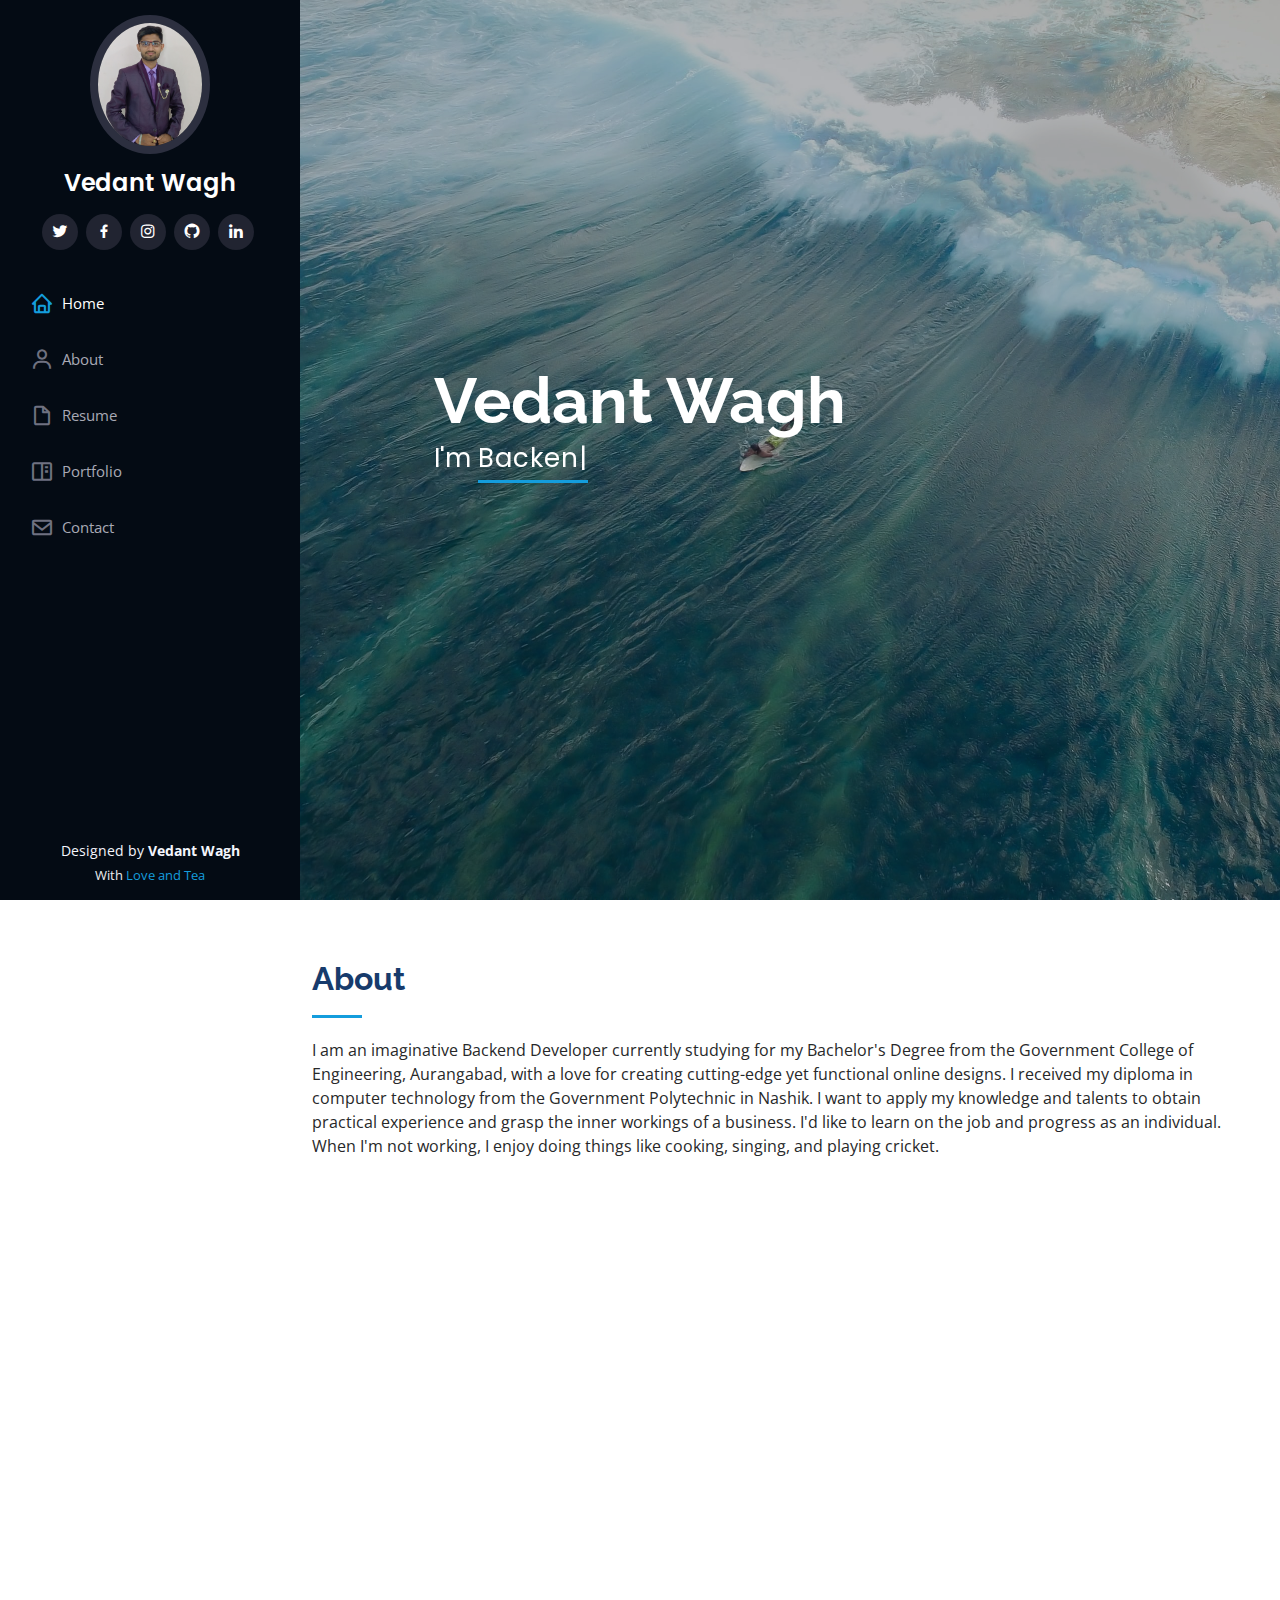
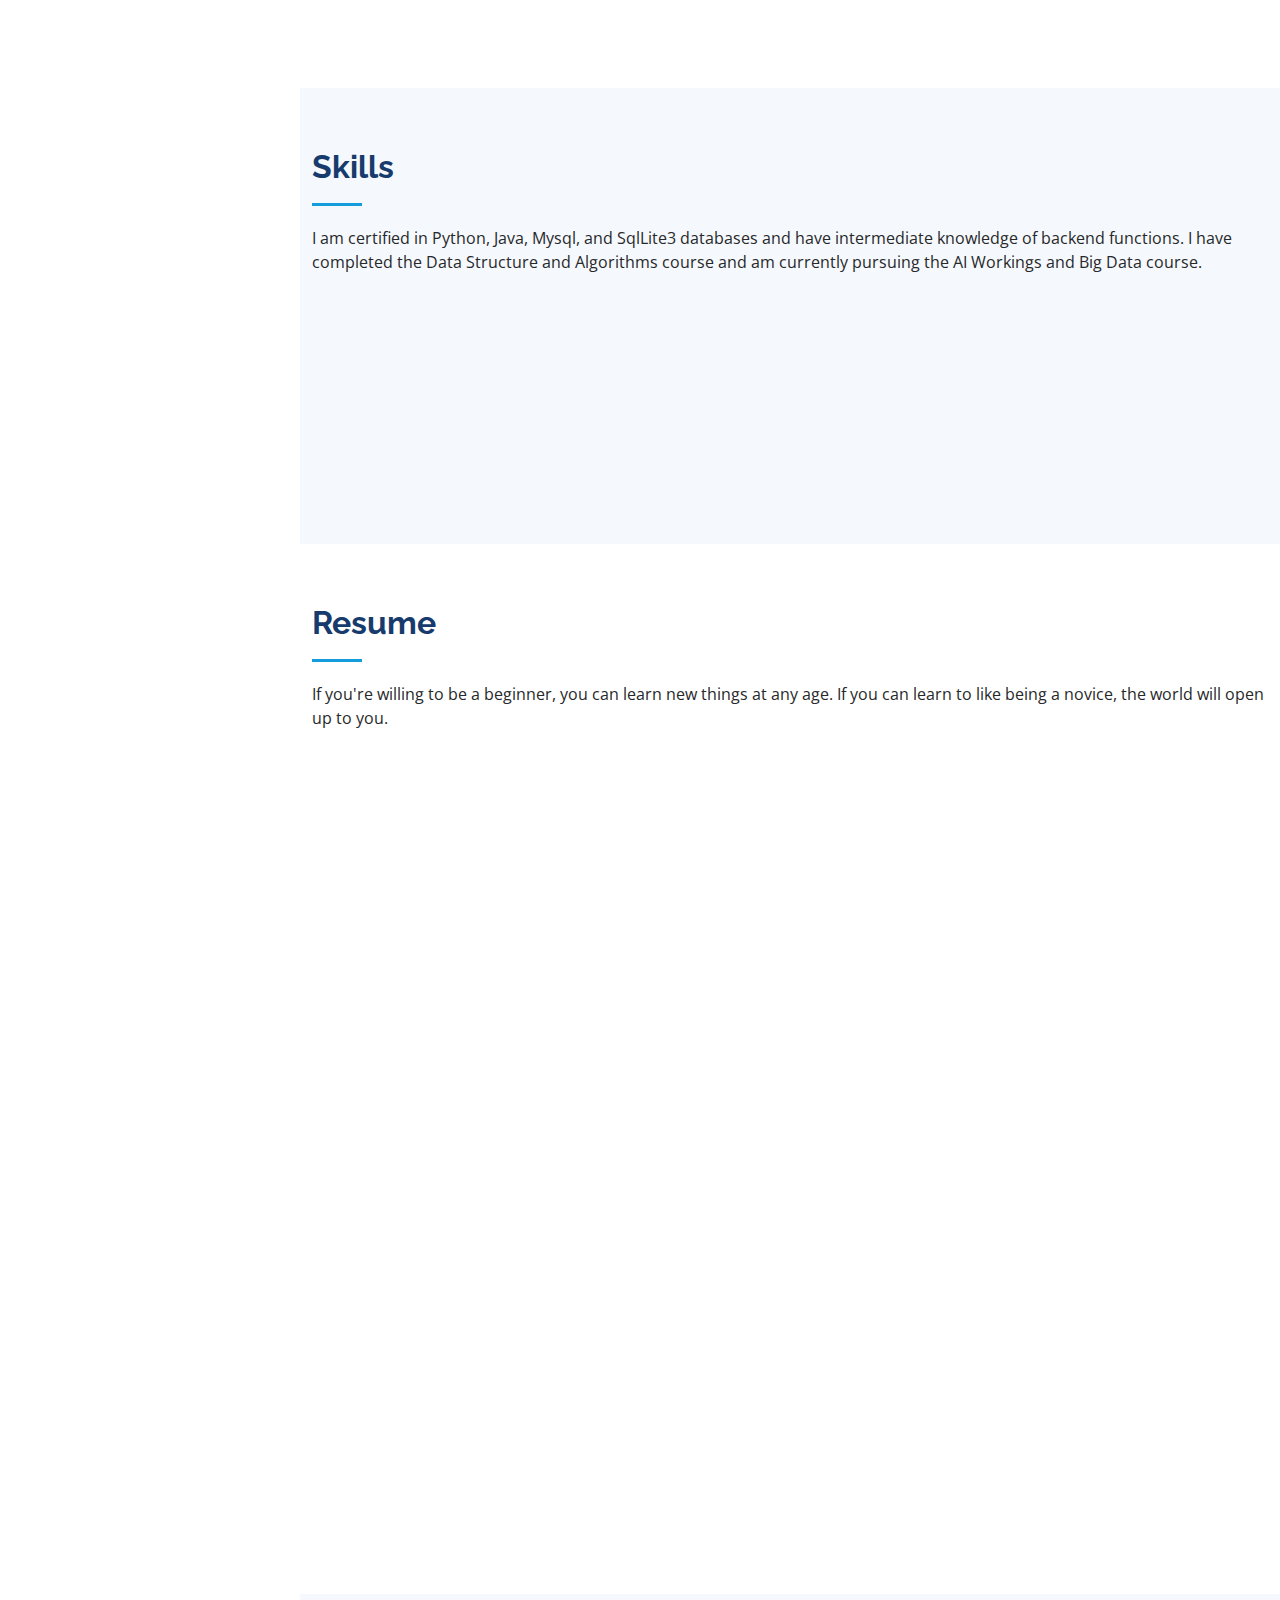
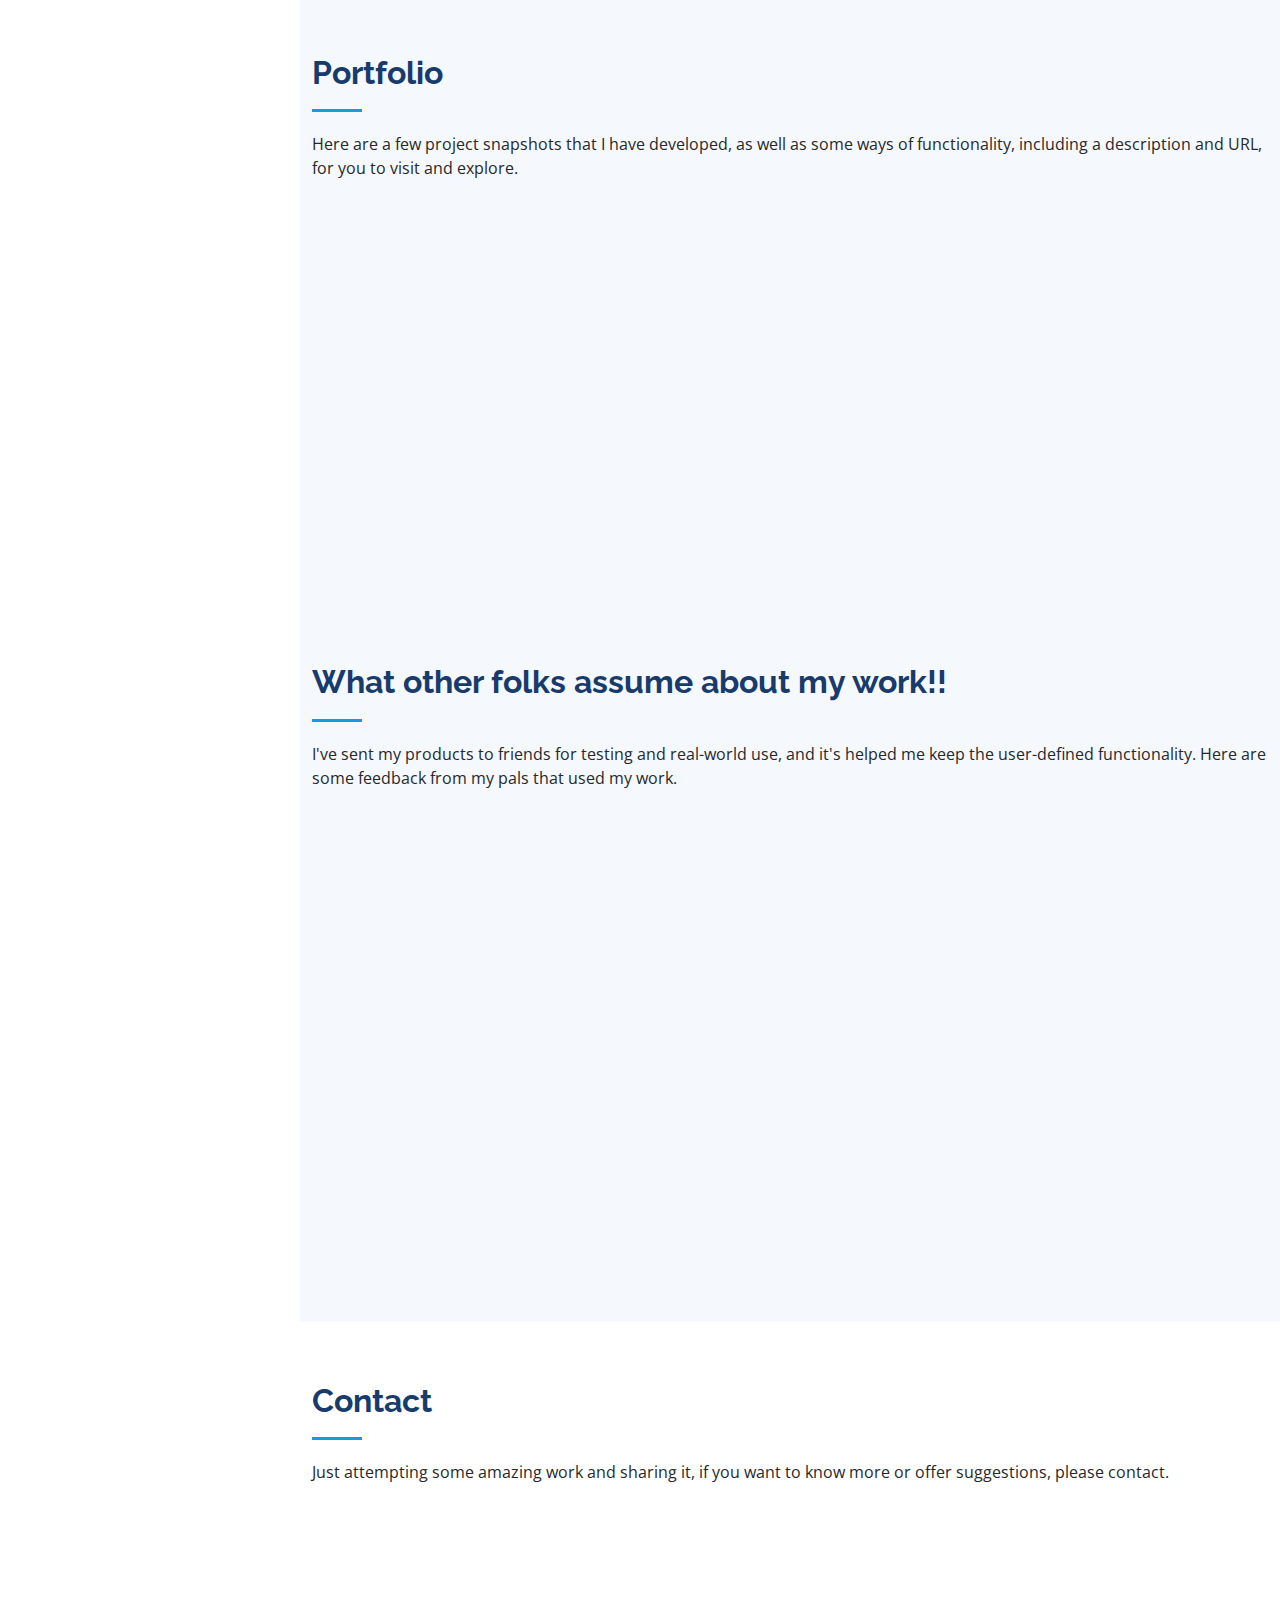
<file: index.html>
<!DOCTYPE html>
<html lang="en">

<head>
  <meta charset="utf-8">
  <meta content="width=device-width, initial-scale=1.0" name="viewport">

  <title>Portfolio Vedant21__ </title>
  <meta content="" name="description">
  <meta content="" name="keywords">

  <!-- Favicons -->
  <link href="assets/img/favicon.png" rel="icon">
  <link href="assets/img/apple-touch-icon.png" rel="apple-touch-icon">

  <!-- Google Fonts -->
  <link href="https://fonts.googleapis.com/css?family=Open+Sans:300,300i,400,400i,600,600i,700,700i|Raleway:300,300i,400,400i,500,500i,600,600i,700,700i|Poppins:300,300i,400,400i,500,500i,600,600i,700,700i" rel="stylesheet">

  <!-- Vendor CSS Files -->
  <link href="assets/vendor/aos/aos.css" rel="stylesheet">
  <link href="assets/vendor/bootstrap/css/bootstrap.min.css" rel="stylesheet">
  <link href="assets/vendor/bootstrap-icons/bootstrap-icons.css" rel="stylesheet">
  <link href="assets/vendor/boxicons/css/boxicons.min.css" rel="stylesheet">
  <link href="assets/vendor/glightbox/css/glightbox.min.css" rel="stylesheet">
  <link href="assets/vendor/swiper/swiper-bundle.min.css" rel="stylesheet">

  <!-- Template Main CSS File -->
  <link href="assets/css/style.css" rel="stylesheet">

  <!-- =======================================================
  * Template Name: iPortfolio - v3.9.1
  * Template URL: https://bootstrapmade.com/iportfolio-bootstrap-portfolio-websites-template/
  * Author: BootstrapMade.com
  * License: https://bootstrapmade.com/license/
  ======================================================== -->
</head>

<body>

  <!-- ======= Mobile nav toggle button ======= -->
  <i class="bi bi-list mobile-nav-toggle d-xl-none"></i>

  <!-- ======= Header ======= -->
  <header id="header">
    <div class="d-flex flex-column">

      <div class="profile">
        <img src="assets/img/profile-img1.jpg" alt="" class="img-fluid rounded-circle">
        <h1 class="text-light"><a href="index.html">Vedant Wagh</a></h1>
        <div class="social-links mt-3 text-center">
          <a href="https://twitter.com/Vedantwagh45" class="twitter"><i class="bx bxl-twitter"></i></a>
          <a href="https://www.facebook.com/vedant.wagh.524" class="facebook"><i class="bx bxl-facebook"></i></a> 
          <a href="https://www.instagram.com/vedant21__/" class="instagram"><i class="bx bxl-instagram"></i></a>
          <a href="https://github.com/waghvedant" class="github"><i class="bx bxl-github"></i></a>
          <a href="https://www.linkedin.com/in/vedant-wagh-88ba96226/" class="linkedin"><i class="bx bxl-linkedin"></i>
          </a>
        </div>
      </div>

      <nav id="navbar" class="nav-menu navbar">
        <ul>
          <li><a href="#hero" class="nav-link scrollto active"><i class="bx bx-home"></i> <span>Home</span></a></li>
          <li><a href="#about" class="nav-link scrollto"><i class="bx bx-user"></i> <span>About</span></a></li>
          <li><a href="#resume" class="nav-link scrollto"><i class="bx bx-file-blank"></i> <span>Resume</span></a></li>
          <li><a href="#portfolio" class="nav-link scrollto"><i class="bx bx-book-content"></i> <span>Portfolio</span></a></li>
      <!-- <li><a href="#services" class="nav-link scrollto"><i class="bx bx-server"></i> <span>Services</span></a></li> -->
          <li><a href="#contact" class="nav-link scrollto"><i class="bx bx-envelope"></i> <span>Contact</span></a></li>
        </ul>
      </nav><!-- .nav-menu -->
    </div>
  </header><!-- End Header -->

  <!-- ======= Hero Section ======= -->
  <section id="hero" class="d-flex flex-column justify-content-center align-items-center">
    <div class="hero-container" data-aos="fade-in">
      <h1>Vedant Wagh</h1>
      <p>I'm <span class="typed" data-typed-items="Backend Developer, Enthusiastic"></span></p>
    </div>
  </section><!-- End Hero -->

  <main id="main">

    <!-- ======= About Section ======= -->
    <section id="about" class="about">
      <div class="container">

        <div class="section-title">
          <h2>About</h2>
          <p>I am an imaginative Backend Developer currently studying for my Bachelor's Degree from the Government College of Engineering, Aurangabad, with a love for creating cutting-edge yet functional online designs. I received my diploma in computer technology from the Government Polytechnic in Nashik. I want to apply my knowledge and talents to obtain practical experience and grasp the inner workings of a business. I'd like to learn on the job and progress as an individual. When I'm not working, I enjoy doing things like cooking, singing, and playing cricket. </p>
        </div>

        <div class="row">
          <div class="col-lg-4" data-aos="fade-right">
            <img src="assets/img/profile-img1.jpg" class="img-fluid" alt="">
          </div>
          <div class="col-lg-8 pt-4 pt-lg-0 content" data-aos="fade-left">
            <h3>Designer &amp; Backend Developer.</h3>
            <p class="fst-italic">
              
            </p>
            <div class="row">
              <div class="col-lg-6">
                <ul>
                  <li><i class="bi bi-chevron-right"></i> <strong>Birthday:</strong> <span>21 February 2002</span></li>
                  <li><i class="bi bi-chevron-right"></i> <strong>Website:</strong> <span><a href="https://github.com/waghvedant">github.com/waghvedant </a> </span> </li>
                  <li><i class="bi bi-chevron-right"></i> <strong>Phone:</strong> <span>8806702557</span></li>
                  <li><i class="bi bi-chevron-right"></i> <strong>City:</strong> <span>Aurangabad, Maharashtra</span></li>
                </ul>
              </div>
              <div class="col-lg-6">
                <ul>
                  <li><i class="bi bi-chevron-right"></i> <strong>Age:</strong> <span>21</span></li>
                  <li><i class="bi bi-chevron-right"></i> <strong>Degree:</strong> <span>Batchlor of Technology</span></li>
                  <li><i class="bi bi-chevron-right"></i> <strong>Email:</strong> <span>waghvedant957@gmail.com</span></li>
                  <li><i class="bi bi-chevron-right"></i> <strong>Freelance:</strong> <span>Currently Not Available</span></li>
                </ul>
              </div>
            </div>
             <p>
              <p> We learnt about thankfulness and humanity, and how many individuals contributed to our success, from the professors who encouraged us to the janitors who kept our school clean... and how to cherish everyone's contribution and treat everyone with respect. </p>
                <p>NO ONE and NOTHING will help you in life unless you start helping yourself.
Every problem may not now have a solution, but keep in mind that every solution was once a problem.
                    </p>
               </p>
          </div>
        </div>

      </div>
    </section>
    <!-- End About Section -->

  
  <!-- ======= Facts Section ======= 
   
    <section id="facts" class="facts">
      <div class="container">

        <div class="section-title">
          <h2>Facts</h2>
          <p>Magnam dolores commodi suscipit. Necessitatibus eius consequatur ex aliquid fuga eum quidem. Sit sint consectetur velit. Quisquam quos quisquam cupiditate. Et nemo qui impedit suscipit alias ea. Quia fugiat sit in iste officiis commodi quidem hic quas.</p>
        </div>

        <div class="row no-gutters">

          <div class="col-lg-3 col-md-6 d-md-flex align-items-md-stretch" data-aos="fade-up">
            <div class="count-box">
              <i class="bi bi-emoji-smile"></i>
              <span data-purecounter-start="0" data-purecounter-end="232" data-purecounter-duration="1" class="purecounter"></span>
              <p><strong>Happy Clients</strong> consequuntur quae</p>
            </div>
          </div>

          <div class="col-lg-3 col-md-6 d-md-flex align-items-md-stretch" data-aos="fade-up" data-aos-delay="100">
            <div class="count-box">
              <i class="bi bi-journal-richtext"></i>
              <span data-purecounter-start="0" data-purecounter-end="521" data-purecounter-duration="1" class="purecounter"></span>
              <p><strong>Projects</strong> adipisci atque cum quia aut</p>
            </div>
          </div>

          <div class="col-lg-3 col-md-6 d-md-flex align-items-md-stretch" data-aos="fade-up" data-aos-delay="200">
            <div class="count-box">
              <i class="bi bi-headset"></i>
              <span data-purecounter-start="0" data-purecounter-end="1453" data-purecounter-duration="1" class="purecounter"></span>
              <p><strong>Hours Of Support</strong> aut commodi quaerat</p>
            </div>
          </div>

          <div class="col-lg-3 col-md-6 d-md-flex align-items-md-stretch" data-aos="fade-up" data-aos-delay="300">
            <div class="count-box">
              <i class="bi bi-people"></i>
              <span data-purecounter-start="0" data-purecounter-end="32" data-purecounter-duration="1" class="purecounter"></span>
              <p><strong>Hard Workers</strong> rerum asperiores dolor</p>
            </div>
          </div>

        </div>

      </div>
    </section> <!-- End Facts Section -->

    <!-- ======= Skills Section ======= -->
    <section id="skills" class="skills section-bg">
      <div class="container">

        <div class="section-title">
          <h2>Skills</h2>
          <p>I am certified in Python, Java, Mysql, and SqlLite3 databases and have intermediate knowledge of backend functions. I have completed the Data Structure and Algorithms course and am currently pursuing the AI Workings and Big Data course.</p>
        </div>

        <div class="row skills-content">

          <div class="col-lg-6" data-aos="fade-up">

            <div class="progress">
              <span class="skill">Python<i class="val">100%</i></span>
              <div class="progress-bar-wrap">
                <div class="progress-bar" role="progressbar" aria-valuenow="100" aria-valuemin="0" aria-valuemax="100"></div>
              </div>
            </div>

            <div class="progress">
              <span class="skill">Java <i class="val">90%</i></span>
              <div class="progress-bar-wrap">
                <div class="progress-bar" role="progressbar" aria-valuenow="90" aria-valuemin="0" aria-valuemax="100"></div>
              </div>
            </div>

            <div class="progress">
              <span class="skill">MySql and Sqlite<i class="val">90%</i></span>
              <div class="progress-bar-wrap">
                <div class="progress-bar" role="progressbar" aria-valuenow="90" aria-valuemin="0" aria-valuemax="100"></div>
              </div>
            </div>

          </div>

          <div class="col-lg-6" data-aos="fade-up" data-aos-delay="100">

            <div class="progress">
              <span class="skill">C and C++ <i class="val">100%</i></span>
              <div class="progress-bar-wrap">
                <div class="progress-bar" role="progressbar" aria-valuenow="100" aria-valuemin="0" aria-valuemax="100"></div>
              </div>
            </div>

            <div class="progress">
              <span class="skill">Basic Software Testing<i class="val">60%</i></span>
              <div class="progress-bar-wrap">
                <div class="progress-bar" role="progressbar" aria-valuenow="60" aria-valuemin="0" aria-valuemax="100"></div>
              </div>
            </div>

            <div class="progress">
              <span class="skill">Wordpress <i class="val">55%</i></span>
              <div class="progress-bar-wrap">
                <div class="progress-bar" role="progressbar" aria-valuenow="55" aria-valuemin="0" aria-valuemax="100"></div>
              </div>
            </div>

          </div>

        </div>

      </div>
    </section><!-- End Skills Section -->

    <!-- ======= Resume Section ======= -->
    <section id="resume" class="resume">
      <div class="container">

        <div class="section-title">
          <h2>Resume</h2>

          <p> If you're willing to be a beginner, you can learn new things at any age. If you can learn to like being a novice, the world will open up to you. </p>
        </div>

        <div class="row">
          <div class="col-lg-6" data-aos="fade-up">
            <h3 class="resume-title">Sumary</h3>
            <div class="resume-item pb-0">
              <h4>Vedant Wagh</h4>
              <p><em>Innovative and enthusiastic software programmer with 3+ months of experience at SecureMeta Infotech and a Meta IO Organization for AI research..</em></p>
              <ul>
                <li>Add- At. post Sakri Tal. Sakri , Dhule (Maharashtra)</li>
                <li>Ph- 8806702557</li>
                <li>Mail- ved21@geca.ac.in</li>
              </ul>
            </div>

            <h3 class="resume-title">Education</h3>

            <div class="resume-item">
              <h4>Bachelor of Information Technology</h4>
              <h5>2021 - 2024</h5>
              <p><em>Government College of Engineering, Aurangabad</em></p>
              <p>Third Year Class Representative</p>
              <p>SGPA : 9.423*</p>
            </div>

            <div class="resume-item">
              <h4>Diploma in Computer Technology</h4>
              <h5>2018-2021</h5>
              <p><em>Government Polytechnic, Nashik</em></p>
              <p>Diploma Aggregate : 95.56 %</p>
            </div>

          </div>
          <div class="col-lg-6" data-aos="fade-up" data-aos-delay="100">
            <h3 class="resume-title">Professional Experience</h3>
            <div class="resume-item">
              <h4>Research and Development</h4>
              <h5>Nov-2022 - Present</h5>
              <p><em>Meta IO Research, Nashik </em></p>
              <ul>
                <li>Currently working on Internet protocol and standardisation.</li>
                <li>Using data from the IEEE platform, I created a research paper on AI sensors.</li>
                <li>Researched how AI machines worked and extracted data from them.</li>
                <li>I learned how to investigate research talents.</li>

              </ul>
            </div>
            <div class="resume-item">
              <h4>Python Programmer</h4>
              <h5>Aug 2022 - Oct 2022-</h5>
              <p><em>Secure Meta Infotech Pvt. Ltd. , Pune</em></p>
              <ul>
                <li>While under duress, I managed up to 8 project snippits or tasks at once.</li>
                <li>The most acceptable algorithm design was recommended and discussed with heads.</li>
                <li>Manage to better the difficulties of Python and work on frameworks such as Flask and Numpy.</li>
                <li>Use TestProject Agent Software to perform sample Black box testing on basic lavel.</li>

              </ul>
            </div>
          </div>
        </div>

      </div>
    </section> <!-- End Resume Section -->

    <!-- ======= Portfolio Section ======= -->
    <section id="portfolio" class="portfolio section-bg">
      <div class="container">

        <div class="section-title">
          <h2>Portfolio</h2>
          <p>Here are a few project snapshots that I have developed, as well as some ways of functionality, including a description and URL, for you to visit and explore.</p>
        </div>

        <div class="row" data-aos="fade-up">
          <div class="col-lg-12 d-flex justify-content-center">
            <ul id="portfolio-flters">
              <li data-filter="*" class="filter-active">All</li>
              <li data-filter=".filter-app">App</li>
              <li data-filter=".filter-card">Card</li>
              <li data-filter=".filter-web">Web</li>
            </ul>
          </div>
        </div>

        <div class="row portfolio-container" data-aos="fade-up" data-aos-delay="100">

          <div class="col-lg-4 col-md-6 portfolio-item filter-web">
            <div class="portfolio-wrap">
              <img src="assets/img/portfolio/Port1.jpg" class="img-fluid" alt="">
              <div class="portfolio-links">
                <a href="assets/img/portfolio/Port1.jpg" data-gallery="portfolioGallery" class="portfolio-lightbox" title="App 1"><i class="bx bx-plus"></i></a>
                <a href="portfolio-details.html" title="More Details"><i class="bx bx-link"></i></a>
              </div>
            </div>
          </div>

          <div class="col-lg-4 col-md-6 portfolio-item filter-web">
            <div class="portfolio-wrap">
              <img src="assets/img/portfolio/Port2.jpg" class="img-fluid" alt="">
              <div class="portfolio-links">
                <a href="assets/img/portfolio/Port2.jpg" data-gallery="portfolioGallery" class="portfolio-lightbox" title="Web 3"><i class="bx bx-plus"></i></a>
                <a href="portfolio-details2.html" title="More Details"><i class="bx bx-link"></i></a>
              </div>
            </div>
          </div>

          <div class="col-lg-4 col-md-6 portfolio-item filter-web">
            <div class="portfolio-wrap">
              <img src="assets/img/portfolio/Port3.png" class="img-fluid" alt="">
              <div class="portfolio-links">
                <a href="assets/img/portfolio/Port3.png" data-gallery="portfolioGallery" class="portfolio-lightbox" title="App 2"><i class="bx bx-plus"></i></a>
                <a href="portfolio-details3.html" title="More Details"><i class="bx bx-link"></i></a>
              </div>
            </div>
          </div>

          <!--<div class="col-lg-4 col-md-6 portfolio-item filter-card">
            <div class="portfolio-wrap">
              <img src="assets/img/portfolio/portfolio-4.jpg" class="img-fluid" alt="">
              <div class="portfolio-links">
                <a href="assets/img/portfolio/portfolio-4.jpg" data-gallery="portfolioGallery" class="portfolio-lightbox" title="Card 2"><i class="bx bx-plus"></i></a>
                <a href="portfolio-details.html" title="More Details"><i class="bx bx-link"></i></a>
              </div>
            </div>
          </div>

          <div class="col-lg-4 col-md-6 portfolio-item filter-web">
            <div class="portfolio-wrap">
              <img src="assets/img/portfolio/portfolio-5.jpg" class="img-fluid" alt="">
              <div class="portfolio-links">
                <a href="assets/img/portfolio/portfolio-5.jpg" data-gallery="portfolioGallery" class="portfolio-lightbox" title="Web 2"><i class="bx bx-plus"></i></a>
                <a href="portfolio-details.html" title="More Details"><i class="bx bx-link"></i></a>
              </div>
            </div>
          </div>

          <div class="col-lg-4 col-md-6 portfolio-item filter-app">
            <div class="portfolio-wrap">
              <img src="assets/img/portfolio/portfolio-6.jpg" class="img-fluid" alt="">
              <div class="portfolio-links">
                <a href="assets/img/portfolio/portfolio-6.jpg" data-gallery="portfolioGallery" class="portfolio-lightbox" title="App 3"><i class="bx bx-plus"></i></a>
                <a href="portfolio-details.html" title="More Details"><i class="bx bx-link"></i></a>
              </div>
            </div>
          </div>

          <div class="col-lg-4 col-md-6 portfolio-item filter-card">
            <div class="portfolio-wrap">
              <img src="assets/img/portfolio/portfolio-7.jpg" class="img-fluid" alt="">
              <div class="portfolio-links">
                <a href="assets/img/portfolio/portfolio-7.jpg" data-gallery="portfolioGallery" class="portfolio-lightbox" title="Card 1"><i class="bx bx-plus"></i></a>
                <a href="portfolio-details.html" title="More Details"><i class="bx bx-link"></i></a>
              </div>
            </div>
          </div>

          <div class="col-lg-4 col-md-6 portfolio-item filter-card">
            <div class="portfolio-wrap">
              <img src="assets/img/portfolio/portfolio-8.jpg" class="img-fluid" alt="">
              <div class="portfolio-links">
                <a href="assets/img/portfolio/portfolio-8.jpg" data-gallery="portfolioGallery" class="portfolio-lightbox" title="Card 3"><i class="bx bx-plus"></i></a>
                <a href="portfolio-details.html" title="More Details"><i class="bx bx-link"></i></a>
              </div>
            </div>
          </div>

          <div class="col-lg-4 col-md-6 portfolio-item filter-web">
            <div class="portfolio-wrap">
              <img src="assets/img/portfolio/portfolio-9.jpg" class="img-fluid" alt="">
              <div class="portfolio-links">
                <a href="assets/img/portfolio/portfolio-9.jpg" data-gallery="portfolioGallery" class="portfolio-lightbox" title="Web 3"><i class="bx bx-plus"></i></a>
                <a href="portfolio-details.html" title="More Details"><i class="bx bx-link"></i></a>
              </div>
            </div>
          </div>

        </div> -->

      </div>
    </section><!-- End Portfolio Section -->


    <!-- ======= Services Section ======= 
    <section id="services" class="services">
      <div class="container">

        <div class="section-title">
          <h2>Services</h2>
          <p>Magnam dolores commodi suscipit. Necessitatibus eius consequatur ex aliquid fuga eum quidem. Sit sint consectetur velit. Quisquam quos quisquam cupiditate. Et nemo qui impedit suscipit alias ea. Quia fugiat sit in iste officiis commodi quidem hic quas.</p>
        </div>

        <div class="row">
          <div class="col-lg-4 col-md-6 icon-box" data-aos="fade-up">
            <div class="icon"><i class="bi bi-briefcase"></i></div>
            <h4 class="title"><a href="">Lorem Ipsum</a></h4>
            <p class="description">Voluptatum deleniti atque corrupti quos dolores et quas molestias excepturi sint occaecati cupiditate non provident</p>
          </div>
          <div class="col-lg-4 col-md-6 icon-box" data-aos="fade-up" data-aos-delay="100">
            <div class="icon"><i class="bi bi-card-checklist"></i></div>
            <h4 class="title"><a href="">Dolor Sitema</a></h4>
            <p class="description">Minim veniam, quis nostrud exercitation ullamco laboris nisi ut aliquip ex ea commodo consequat tarad limino ata</p>
          </div>
          <div class="col-lg-4 col-md-6 icon-box" data-aos="fade-up" data-aos-delay="200">
            <div class="icon"><i class="bi bi-bar-chart"></i></div>
            <h4 class="title"><a href="">Sed ut perspiciatis</a></h4>
            <p class="description">Duis aute irure dolor in reprehenderit in voluptate velit esse cillum dolore eu fugiat nulla pariatur</p>
          </div>
          <div class="col-lg-4 col-md-6 icon-box" data-aos="fade-up" data-aos-delay="300">
            <div class="icon"><i class="bi bi-binoculars"></i></div>
            <h4 class="title"><a href="">Magni Dolores</a></h4>
            <p class="description">Excepteur sint occaecat cupidatat non proident, sunt in culpa qui officia deserunt mollit anim id est laborum</p>
          </div>
          <div class="col-lg-4 col-md-6 icon-box" data-aos="fade-up" data-aos-delay="400">
            <div class="icon"><i class="bi bi-brightness-high"></i></div>
            <h4 class="title"><a href="">Nemo Enim</a></h4>
            <p class="description">At vero eos et accusamus et iusto odio dignissimos ducimus qui blanditiis praesentium voluptatum deleniti atque</p>
          </div>
          <div class="col-lg-4 col-md-6 icon-box" data-aos="fade-up" data-aos-delay="500">
            <div class="icon"><i class="bi bi-calendar4-week"></i></div>
            <h4 class="title"><a href="">Eiusmod Tempor</a></h4>
            <p class="description">Et harum quidem rerum facilis est et expedita distinctio. Nam libero tempore, cum soluta nobis est eligendi</p>
          </div>
        </div>

      </div>
    </section><!-- End Services Section -->

    <!-- ======= Testimonials Section ======= -->
    <section id="testimonials" class="testimonials section-bg">
      <div class="container">

        <div class="section-title">
          <h2>What other folks assume about my work!!</h2>
          <p>I've sent my products to friends for testing and real-world use, and it's helped me keep the user-defined functionality. Here are some feedback from my pals that used my work.</p>
        </div>

        <div class="testimonials-slider swiper" data-aos="fade-up" data-aos-delay="100">
          <div class="swiper-wrapper">

            <div class="swiper-slide">
              <div class="testimonial-item" data-aos="fade-up">
                <p>
                  <i class="bx bxs-quote-alt-left quote-icon-left"></i>
                  I used Vedant's initiative "Find Your Grades" to effortlessly compute my CGPA, where merely entering credits and grades results in an accurate CGPA. I will make certain that there are many more to come. :)
                    <i class="bx bxs-quote-alt-right quote-icon-right"></i>
                </p>
                <img src="assets/img/testimonials/test1.jpg" class="testimonial-img" alt="">
                <h3>Harshal Dixit</h3>
                <h4>TY BC's ,KK Wagh Nashik</h4>
              </div>
            </div><!-- End testimonial item -->

            <div class="swiper-slide">
              <div class="testimonial-item" data-aos="fade-up" data-aos-delay="100">
                <p>
                  <i class="bx bxs-quote-alt-left quote-icon-left"></i>
                  I enjoy the algorithm and strategies employed in similarity detection, which allows me to find some plagiarised documents. It determines the exact proportion of similarity between a set of documents.
                  <i class="bx bxs-quote-alt-right quote-icon-right"></i>
                </p>
                <img src="assets/img/testimonials/test2.jpg" class="testimonial-img" alt="">
                <h3>Sanchit Kadwe</h3>
                <h4>Co-founder HACK/ Club, GECA </h4>
              </div>
            </div><!-- End testimonial item -->
            
            
              <div class="swiper-slide">
              <div class="testimonial-item" data-aos="fade-up">
                <p>
                  <i class="bx bxs-quote-alt-left quote-icon-left"></i>
                   I enjoy socket programming, and the way it has been implemented here is fantastic. The use of proper ports is required. I used it, as well as willling for advanced to appear. Excellent effort, Vedant !!
                    <i class="bx bxs-quote-alt-right quote-icon-right"></i>
                </p>
                <img src="assets/img/testimonials/test6.jpg" class="testimonial-img" alt="">
                <h3>Anjali Dhole</h3>
                <h4>Class Representative ,GECA</h4>
              </div>
            </div><!-- End testimonial item -->

            <div class="swiper-slide">
              <div class="testimonial-item" data-aos="fade-up" data-aos-delay="200">
                <p>
                  <i class="bx bxs-quote-alt-left quote-icon-left"></i>
               Similarity Detection is a simple and accurate method. It is quite useful in locating copied documents so that our staff do not copy other people's reports. Finding a matching pattern also takes less time.
                  <i class="bx bxs-quote-alt-right quote-icon-right"></i>
                </p>
                <img src="assets/img/testimonials/test3.jpg" class="testimonial-img" alt="">
                <h3>kamlesh Sonawane</h3>
                <h4>Ast. Manager, Anand agro group, Nashik</h4>
              </div>
            </div><!-- End testimonial item -->



            <div class="swiper-slide">
              <div class="testimonial-item" data-aos="fade-up" data-aos-delay="300">
                <p>
                  <i class="bx bxs-quote-alt-left quote-icon-left"></i>
                 I enjoy chatting, and this TwoChat with mail feature is ideal. We merely need to check our system's IP address and Internet connection. It is straightforward but significant. Excellent work, brother:)
                  <i class="bx bxs-quote-alt-right quote-icon-right"></i>
                </p>
                <img src="assets/img/testimonials/test4.jpg" class="testimonial-img" alt="">
                <h3>Prajwal Somalkar</h3>
                <h4>Front End developer, GECA</h4>
              </div>
            </div><!-- End testimonial item -->


            <div class="swiper-slide">
              <div class="testimonial-item" data-aos="fade-up" data-aos-delay="400">
                <p>
                  <i class="bx bxs-quote-alt-left quote-icon-left"></i>
                 I recently visited this site and installed the supplied application, and the work was excellent. This individual will also be launching a lot of ventures in the near future. Vedant, happy coding! :)
                  <i class="bx bxs-quote-alt-right quote-icon-right"></i>
                </p>
                <img src="assets/img/testimonials/test5.jpg" class="testimonial-img" alt="">
                <h3>Atharv Gurav</h3>
                <h4>TY CompTech,GP Nashik</h4>
              </div>
            </div><!-- End testimonial item -->

          </div>
          <div class="swiper-pagination"></div>
        </div>

      </div>
    </section><!-- End Testimonials Section -->

    <!-- ======= Contact Section ======= -->
    <section id="contact" class="contact">
      <div class="container">

        <div class="section-title">
          <h2>Contact</h2>
          <p>Just attempting some amazing work and sharing it, if you want to know more or offer suggestions, please contact.</p>
        </div>

        <div class="row" data-aos="fade-in">

          <div class="col-lg-5 d-flex align-items-stretch">
            <div class="info">
              <div class="address">
                <i class="bi bi-geo-alt"></i>
                <h4>Location:</h4>
                <p>Governemnt College of Engineering,
                 Railway Station Road, Aurangabad Maharashtra,
                 India - 431005 </p>
              </div>

              <div class="email">
                <i class="bi bi-envelope"></i>
                <h4>Email:</h4>
                <p>waghvedant957@gmail.com</p>
              </div>

              <div class="phone">
                <i class="bi bi-phone"></i>
                <h4>Call:</h4>
                <p>+91 8806702557</p>
              </div>


              <iframe src="https://www.google.com/maps/embed?pb=!1m18!1m12!1m3!1d3752.3255601437286!2d75.32176601474292!3d19.868470286638143!2m3!1f0!2f0!3f0!3m2!1i1024!2i768!4f13.1!3m3!1m2!1s0x3bdb9861a6d01f43%3A0x3a1b932d329091e9!2sGovernment%20College%20Of%20Engineering%2C%20Aurangabad!5e0!3m2!1sen!2sin!4v1669282252117!5m2!1sen!2sin" frameborder="0" style="border:0; width: 100%; height: 290px;" allowfullscreen></iframe> 
            </div>

          </div>

          <div class="col-lg-7 mt-5 mt-lg-0 d-flex align-items-stretch">
            <form action="forms/contact.php" method="post" role="form" class="php-email-form">
              <div class="row">
                <div class="form-group col-md-6">
                  <label for="name">Your Name</label>
                  <input type="text" name="name" class="form-control" id="name" required>
                </div>
                <div class="form-group col-md-6">
                  <label for="name">Your Email</label>
                  <input type="email" class="form-control" name="email" id="email" required>
                </div>
              </div>
              <div class="form-group">
                <label for="name">Subject</label>
                <input type="text" class="form-control" name="subject" id="subject" required>
              </div>
              <div class="form-group">
                <label for="name">Message</label>
                <textarea class="form-control" name="message" rows="10" required></textarea>
              </div>
              <div class="my-3">
                <div class="loading">Loading</div>
                <div class="error-message"></div>
                <div class="sent-message">Your message has been sent. Thank you!</div>
              </div>
              <div class="text-center"><button type="submit">Send Message</button></div>
            </form>
          </div>

        </div>

      </div>
    </section><!-- End Contact Section -->

  </main><!-- End #main -->

  <!-- ======= Footer ======= -->
  <footer id="footer">
    <div class="container">
      <div class="copyright"> Designed by <strong><span>Vedant Wagh</span></strong>
      </div>
      <div class="credits">
        <!-- All the links in the footer should remain intact. -->
        <!-- You can delete the links only if you purchased the pro version. -->
        <!-- Licensing information: https://bootstrapmade.com/license/ -->
        <!-- Purchase the pro version with working PHP/AJAX contact form: https://bootstrapmade.com/iportfolio-bootstrap-portfolio-websites-template/ -->
        With  <a href="#">Love and Tea</a>
      </div>
    </div>
  </footer><!-- End  Footer -->

  <a href="#" class="back-to-top d-flex align-items-center justify-content-center"><i class="bi bi-arrow-up-short"></i></a>

  <!-- Vendor JS Files -->
  <script src="assets/vendor/purecounter/purecounter_vanilla.js"></script>
  <script src="assets/vendor/aos/aos.js"></script>
  <script src="assets/vendor/bootstrap/js/bootstrap.bundle.min.js"></script>
  <script src="assets/vendor/glightbox/js/glightbox.min.js"></script>
  <script src="assets/vendor/isotope-layout/isotope.pkgd.min.js"></script>
  <script src="assets/vendor/swiper/swiper-bundle.min.js"></script>
  <script src="assets/vendor/typed.js/typed.min.js"></script>
  <script src="assets/vendor/waypoints/noframework.waypoints.js"></script>
  <script src="assets/vendor/php-email-form/validate.js"></script>

  <!-- Template Main JS File -->
  <script src="assets/js/main.js"></script>

</body>

</html>
</file>
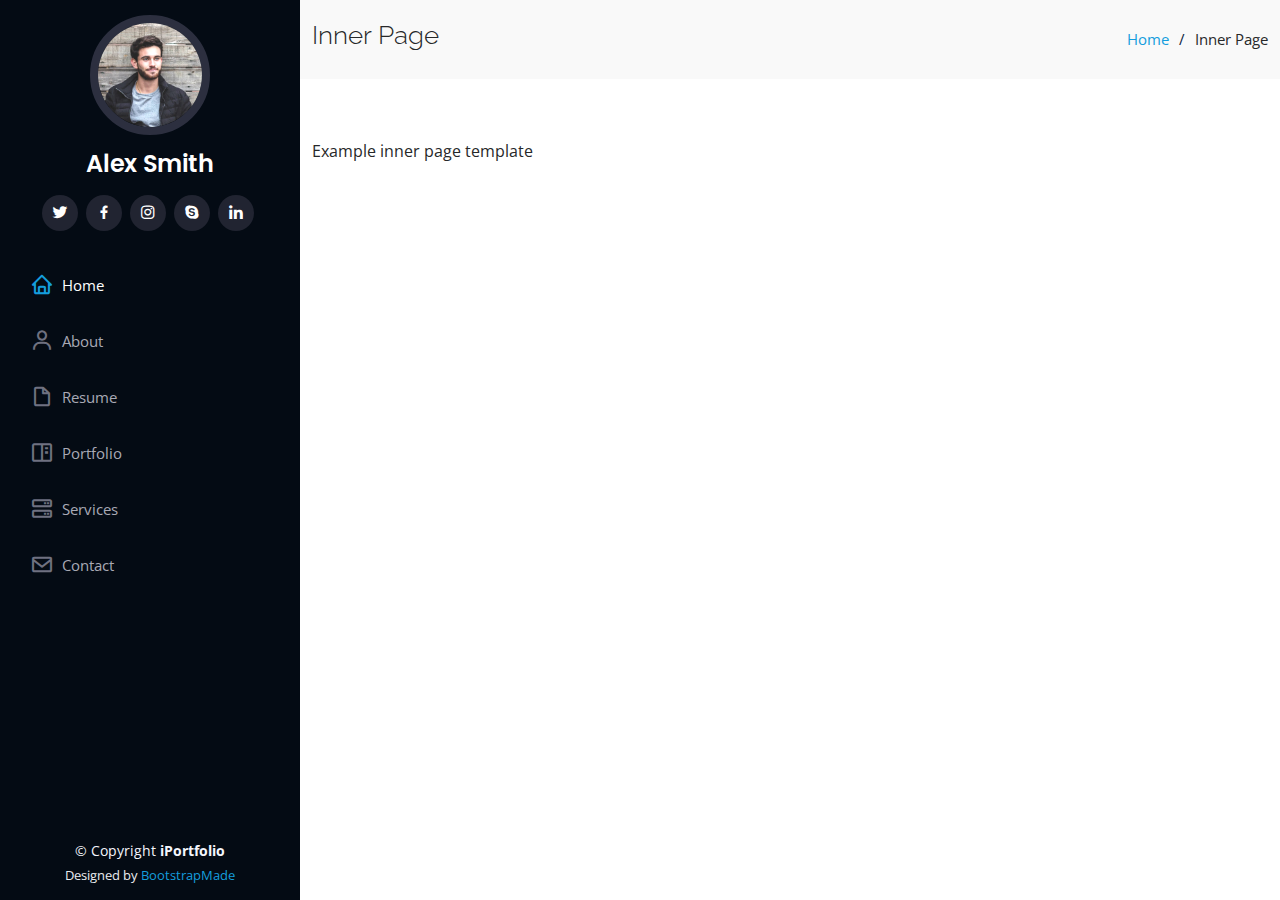
<file: inner-page.html>
<!DOCTYPE html>
<html lang="en">

<head>
  <meta charset="utf-8">
  <meta content="width=device-width, initial-scale=1.0" name="viewport">

  <title>Inner Page - iPortfolio Bootstrap Template</title>
  <meta content="" name="description">
  <meta content="" name="keywords">

  <!-- Favicons -->
  <link href="assets/img/favicon.png" rel="icon">
  <link href="assets/img/apple-touch-icon.png" rel="apple-touch-icon">

  <!-- Google Fonts -->
  <link href="https://fonts.googleapis.com/css?family=Open+Sans:300,300i,400,400i,600,600i,700,700i|Raleway:300,300i,400,400i,500,500i,600,600i,700,700i|Poppins:300,300i,400,400i,500,500i,600,600i,700,700i" rel="stylesheet">

  <!-- Vendor CSS Files -->
  <link href="assets/vendor/aos/aos.css" rel="stylesheet">
  <link href="assets/vendor/bootstrap/css/bootstrap.min.css" rel="stylesheet">
  <link href="assets/vendor/bootstrap-icons/bootstrap-icons.css" rel="stylesheet">
  <link href="assets/vendor/boxicons/css/boxicons.min.css" rel="stylesheet">
  <link href="assets/vendor/glightbox/css/glightbox.min.css" rel="stylesheet">
  <link href="assets/vendor/swiper/swiper-bundle.min.css" rel="stylesheet">

  <!-- Template Main CSS File -->
  <link href="assets/css/style.css" rel="stylesheet">

  <!-- =======================================================
  * Template Name: iPortfolio - v3.9.1
  * Template URL: https://bootstrapmade.com/iportfolio-bootstrap-portfolio-websites-template/
  * Author: BootstrapMade.com
  * License: https://bootstrapmade.com/license/
  ======================================================== -->
</head>

<body>

  <!-- ======= Mobile nav toggle button ======= -->
  <i class="bi bi-list mobile-nav-toggle d-xl-none"></i>

  <!-- ======= Header ======= -->
  <header id="header">
    <div class="d-flex flex-column">

      <div class="profile">
        <img src="assets/img/profile-img.jpg" alt="" class="img-fluid rounded-circle">
        <h1 class="text-light"><a href="index.html">Alex Smith</a></h1>
        <div class="social-links mt-3 text-center">
          <a href="#" class="twitter"><i class="bx bxl-twitter"></i></a>
          <a href="#" class="facebook"><i class="bx bxl-facebook"></i></a>
          <a href="#" class="instagram"><i class="bx bxl-instagram"></i></a>
          <a href="#" class="google-plus"><i class="bx bxl-skype"></i></a>
          <a href="#" class="linkedin"><i class="bx bxl-linkedin"></i></a>
        </div>
      </div>

      <nav id="navbar" class="nav-menu navbar">
        <ul>
          <li><a href="#hero" class="nav-link scrollto active"><i class="bx bx-home"></i> <span>Home</span></a></li>
          <li><a href="#about" class="nav-link scrollto"><i class="bx bx-user"></i> <span>About</span></a></li>
          <li><a href="#resume" class="nav-link scrollto"><i class="bx bx-file-blank"></i> <span>Resume</span></a></li>
          <li><a href="#portfolio" class="nav-link scrollto"><i class="bx bx-book-content"></i> <span>Portfolio</span></a></li>
          <li><a href="#services" class="nav-link scrollto"><i class="bx bx-server"></i> <span>Services</span></a></li>
          <li><a href="#contact" class="nav-link scrollto"><i class="bx bx-envelope"></i> <span>Contact</span></a></li>
        </ul>
      </nav><!-- .nav-menu -->
    </div>
  </header><!-- End Header -->

  <main id="main">

    <!-- ======= Breadcrumbs ======= -->
    <section class="breadcrumbs">
      <div class="container">

        <div class="d-flex justify-content-between align-items-center">
          <h2>Inner Page</h2>
          <ol>
            <li><a href="index.html">Home</a></li>
            <li>Inner Page</li>
          </ol>
        </div>

      </div>
    </section><!-- End Breadcrumbs -->

    <section class="inner-page">
      <div class="container">
        <p>
          Example inner page template
        </p>
      </div>
    </section>

  </main><!-- End #main -->

  <!-- ======= Footer ======= -->
  <footer id="footer">
    <div class="container">
      <div class="copyright">
        &copy; Copyright <strong><span>iPortfolio</span></strong>
      </div>
      <div class="credits">
        <!-- All the links in the footer should remain intact. -->
        <!-- You can delete the links only if you purchased the pro version. -->
        <!-- Licensing information: https://bootstrapmade.com/license/ -->
        <!-- Purchase the pro version with working PHP/AJAX contact form: https://bootstrapmade.com/iportfolio-bootstrap-portfolio-websites-template/ -->
        Designed by <a href="https://bootstrapmade.com/">BootstrapMade</a>
      </div>
    </div>
  </footer><!-- End  Footer -->

  <a href="#" class="back-to-top d-flex align-items-center justify-content-center"><i class="bi bi-arrow-up-short"></i></a>

  <!-- Vendor JS Files -->
  <script src="assets/vendor/purecounter/purecounter_vanilla.js"></script>
  <script src="assets/vendor/aos/aos.js"></script>
  <script src="assets/vendor/bootstrap/js/bootstrap.bundle.min.js"></script>
  <script src="assets/vendor/glightbox/js/glightbox.min.js"></script>
  <script src="assets/vendor/isotope-layout/isotope.pkgd.min.js"></script>
  <script src="assets/vendor/swiper/swiper-bundle.min.js"></script>
  <script src="assets/vendor/typed.js/typed.min.js"></script>
  <script src="assets/vendor/waypoints/noframework.waypoints.js"></script>
  <script src="assets/vendor/php-email-form/validate.js"></script>

  <!-- Template Main JS File -->
  <script src="assets/js/main.js"></script>

</body>

</html>
</file>
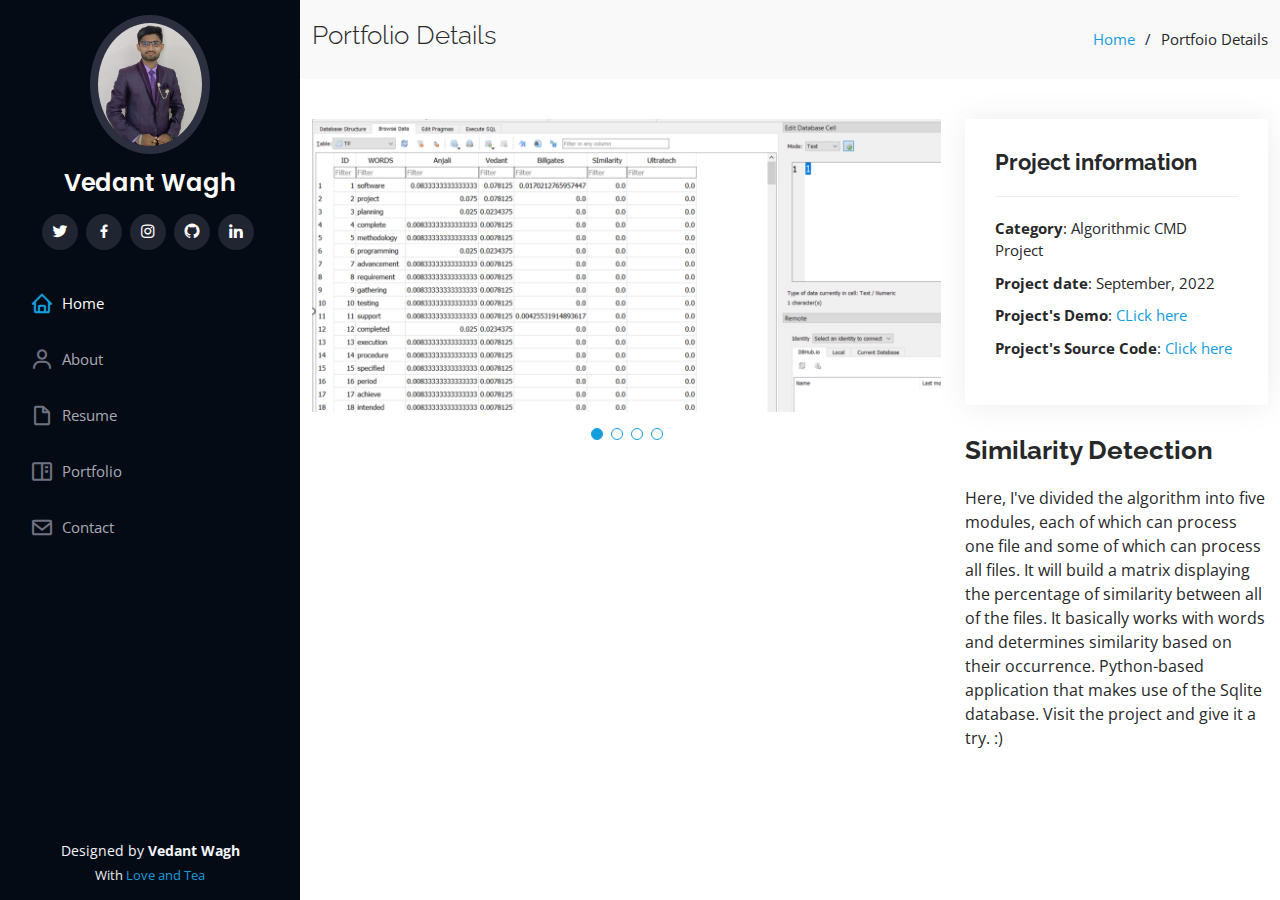
<file: portfolio-details.html>
<!DOCTYPE html>
<html lang="en">

<head>
  <meta charset="utf-8">
  <meta content="width=device-width, initial-scale=1.0" name="viewport">

  <title>Inner work</title>
  <meta content="" name="description">
  <meta content="" name="keywords">

  <!-- Favicons -->
  <link href="assets/img/favicon.png" rel="icon">
  <link href="assets/img/apple-touch-icon.png" rel="apple-touch-icon">

  <!-- Google Fonts -->
  <link href="https://fonts.googleapis.com/css?family=Open+Sans:300,300i,400,400i,600,600i,700,700i|Raleway:300,300i,400,400i,500,500i,600,600i,700,700i|Poppins:300,300i,400,400i,500,500i,600,600i,700,700i" rel="stylesheet">

  <!-- Vendor CSS Files -->
  <link href="assets/vendor/aos/aos.css" rel="stylesheet">
  <link href="assets/vendor/bootstrap/css/bootstrap.min.css" rel="stylesheet">
  <link href="assets/vendor/bootstrap-icons/bootstrap-icons.css" rel="stylesheet">
  <link href="assets/vendor/boxicons/css/boxicons.min.css" rel="stylesheet">
  <link href="assets/vendor/glightbox/css/glightbox.min.css" rel="stylesheet">
  <link href="assets/vendor/swiper/swiper-bundle.min.css" rel="stylesheet">

  <!-- Template Main CSS File -->
  <link href="assets/css/style.css" rel="stylesheet">

  <!-- =======================================================
  * Template Name: iPortfolio - v3.9.1
  * Template URL: https://bootstrapmade.com/iportfolio-bootstrap-portfolio-websites-template/
  * Author: BootstrapMade.com
  * License: https://bootstrapmade.com/license/
  ======================================================== -->
</head>

<body>

  <!-- ======= Mobile nav toggle button ======= -->
  <i class="bi bi-list mobile-nav-toggle d-xl-none"></i>

  <!-- ======= Header ======= -->
  <header id="header">
    <div class="d-flex flex-column">

       <div class="profile">
        <img src="assets/img/profile-img1.jpg" alt="" class="img-fluid rounded-circle">
        <h1 class="text-light"><a href="index.html">Vedant Wagh</a></h1>
        <div class="social-links mt-3 text-center">
          <a href="https://twitter.com/Vedantwagh45" class="twitter"><i class="bx bxl-twitter"></i></a>
          <a href="https://www.facebook.com/vedant.wagh.524" class="facebook"><i class="bx bxl-facebook"></i></a> 
          <a href="https://www.instagram.com/vedant21__/" class="instagram"><i class="bx bxl-instagram"></i></a>
          <a href="https://github.com/waghvedant" class="github"><i class="bx bxl-github"></i></a>
          <a href="https://www.linkedin.com/in/vedant-wagh-88ba96226/" class="linkedin"><i class="bx bxl-linkedin"></i>
          </a>
        </div>
      </div>

      <nav id="navbar" class="nav-menu navbar">
        <ul>
          <li><a href="#hero" class="nav-link scrollto active"><i class="bx bx-home"></i> <span>Home</span></a></li>
          <li><a href="#about" class="nav-link scrollto"><i class="bx bx-user"></i> <span>About</span></a></li>
          <li><a href="#resume" class="nav-link scrollto"><i class="bx bx-file-blank"></i> <span>Resume</span></a></li>
          <li><a href="#portfolio" class="nav-link scrollto"><i class="bx bx-book-content"></i> <span>Portfolio</span></a></li>
          <li><a href="#contact" class="nav-link scrollto"><i class="bx bx-envelope"></i> <span>Contact</span></a></li>
        </ul>
      </nav><!-- .nav-menu -->
    </div>
  </header><!-- End Header -->

  <main id="main">

    <!-- ======= Breadcrumbs ======= -->
    <section id="breadcrumbs" class="breadcrumbs">
      <div class="container">

        <div class="d-flex justify-content-between align-items-center">
          <h2>Portfolio Details</h2>
          <ol>
            <li><a href="index.html">Home</a></li>
            <li>Portfoio Details</li>
          </ol>
        </div>

      </div>
    </section><!-- End Breadcrumbs -->

    <!-- ======= Portfolio Details Section ======= -->
    <section id="portfolio-details" class="portfolio-details">
      <div class="container">

        <div class="row gy-4">

          <div class="col-lg-8">
            <div class="portfolio-details-slider swiper">
              <div class="swiper-wrapper align-items-center">

                <div class="swiper-slide">
                  <img src="assets/img/portfolio/portD1.png" alt="">
                </div>

                <div class="swiper-slide">
                  <img src="assets/img/portfolio/portD2.png" alt="">
                </div>

                <div class="swiper-slide">
                  <img src="assets/img/portfolio/portD3.png" alt="">
                </div>

                <div class="swiper-slide">
                  <img src="assets/img/portfolio/portD4.png" alt="">
                </div>

              </div>
              <div class="swiper-pagination"></div>
            </div>
          </div>

          <div class="col-lg-4">
            <div class="portfolio-info">
              <h3>Project information</h3>
              <ul>
                <li><strong>Category</strong>: Algorithmic CMD Project</li>
                <li><strong>Project date</strong>: September, 2022</li>
                <li><strong>Project's Demo</strong>:<a href=" https://youtu.be/6nHEOXiEKVI"> CLick here </a></li>
                <li><strong>Project's Source Code</strong>: <a href="https://github.com/waghvedant/Similarity_Detection">Click here </a></li>
              </ul>
            </div>
            <div class="portfolio-description">
              <h2>Similarity Detection</h2>
              <p>
               Here, I've divided the algorithm into five modules, each of which can process one file and some of which can process all files. It will build a matrix displaying the percentage of similarity between all of the files. It basically works with words and determines similarity based on their occurrence. Python-based application that makes use of the Sqlite database. Visit the project and give it a try. :)
              </p>
            </div>
          </div>
        </div>
      </div>
    </section><!-- End Portfolio Details Section -->

  </main><!-- End #main -->

  <!-- ======= Footer ======= -->
  <footer id="footer">
    <div class="container">
      <div class="copyright">
       Designed by <strong><span>Vedant Wagh</span></strong>
      </div>
      <div class="credits">
        <!-- All the links in the footer should remain intact. -->
        <!-- You can delete the links only if you purchased the pro version. -->
        <!-- Licensing information: https://bootstrapmade.com/license/ -->
        <!-- Purchase the pro version with working PHP/AJAX contact form: https://bootstrapmade.com/iportfolio-bootstrap-portfolio-websites-template/ -->
         With  <a href="#">Love and Tea</a>
      </div>
    </div>
  </footer><!-- End  Footer -->

  <a href="#" class="back-to-top d-flex align-items-center justify-content-center"><i class="bi bi-arrow-up-short"></i></a>

  <!-- Vendor JS Files -->
  <script src="assets/vendor/purecounter/purecounter_vanilla.js"></script>
  <script src="assets/vendor/aos/aos.js"></script>
  <script src="assets/vendor/bootstrap/js/bootstrap.bundle.min.js"></script>
  <script src="assets/vendor/glightbox/js/glightbox.min.js"></script>
  <script src="assets/vendor/isotope-layout/isotope.pkgd.min.js"></script>
  <script src="assets/vendor/swiper/swiper-bundle.min.js"></script>
  <script src="assets/vendor/typed.js/typed.min.js"></script>
  <script src="assets/vendor/waypoints/noframework.waypoints.js"></script>
  <script src="assets/vendor/php-email-form/validate.js"></script>

  <!-- Template Main JS File -->
  <script src="assets/js/main.js"></script>
</body>

</html>
</file>
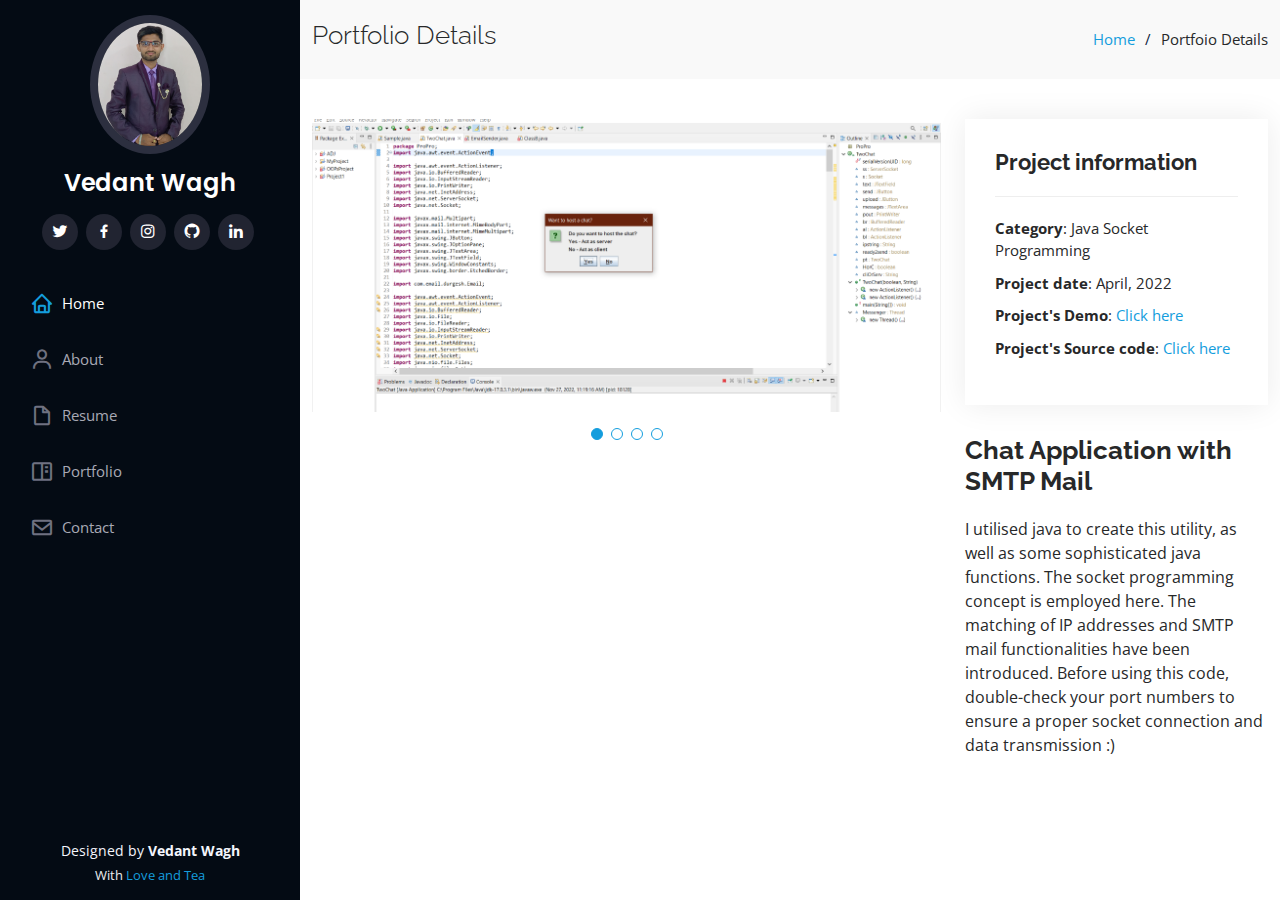
<file: portfolio-details2.html>
<!DOCTYPE html>
<html lang="en">

<head>
  <meta charset="utf-8">
  <meta content="width=device-width, initial-scale=1.0" name="viewport">

  <title>Inner work</title>
  <meta content="" name="description">
  <meta content="" name="keywords">

  <!-- Favicons -->
  <link href="assets/img/favicon.png" rel="icon">
  <link href="assets/img/apple-touch-icon.png" rel="apple-touch-icon">

  <!-- Google Fonts -->
  <link href="https://fonts.googleapis.com/css?family=Open+Sans:300,300i,400,400i,600,600i,700,700i|Raleway:300,300i,400,400i,500,500i,600,600i,700,700i|Poppins:300,300i,400,400i,500,500i,600,600i,700,700i" rel="stylesheet">

  <!-- Vendor CSS Files -->
  <link href="assets/vendor/aos/aos.css" rel="stylesheet">
  <link href="assets/vendor/bootstrap/css/bootstrap.min.css" rel="stylesheet">
  <link href="assets/vendor/bootstrap-icons/bootstrap-icons.css" rel="stylesheet">
  <link href="assets/vendor/boxicons/css/boxicons.min.css" rel="stylesheet">
  <link href="assets/vendor/glightbox/css/glightbox.min.css" rel="stylesheet">
  <link href="assets/vendor/swiper/swiper-bundle.min.css" rel="stylesheet">

  <!-- Template Main CSS File -->
  <link href="assets/css/style.css" rel="stylesheet">

  <!-- =======================================================
  * Template Name: iPortfolio - v3.9.1
  * Template URL: https://bootstrapmade.com/iportfolio-bootstrap-portfolio-websites-template/
  * Author: BootstrapMade.com
  * License: https://bootstrapmade.com/license/
  ======================================================== -->
</head>

<body>

  <!-- ======= Mobile nav toggle button ======= -->
  <i class="bi bi-list mobile-nav-toggle d-xl-none"></i>

  <!-- ======= Header ======= -->
  <header id="header">
    <div class="d-flex flex-column">

       <div class="profile">
        <img src="assets/img/profile-img1.jpg" alt="" class="img-fluid rounded-circle">
        <h1 class="text-light"><a href="index.html">Vedant Wagh</a></h1>
        <div class="social-links mt-3 text-center">
          <a href="https://twitter.com/Vedantwagh45" class="twitter"><i class="bx bxl-twitter"></i></a>
          <a href="https://www.facebook.com/vedant.wagh.524" class="facebook"><i class="bx bxl-facebook"></i></a> 
          <a href="https://www.instagram.com/vedant21__/" class="instagram"><i class="bx bxl-instagram"></i></a>
          <a href="https://github.com/waghvedant" class="github"><i class="bx bxl-github"></i></a>
          <a href="https://www.linkedin.com/in/vedant-wagh-88ba96226/" class="linkedin"><i class="bx bxl-linkedin"></i>
          </a>
        </div>
      </div>

      <nav id="navbar" class="nav-menu navbar">
        <ul>
          <li><a href="#hero" class="nav-link scrollto active"><i class="bx bx-home"></i> <span>Home</span></a></li>
          <li><a href="#about" class="nav-link scrollto"><i class="bx bx-user"></i> <span>About</span></a></li>
          <li><a href="#resume" class="nav-link scrollto"><i class="bx bx-file-blank"></i> <span>Resume</span></a></li>
          <li><a href="#portfolio" class="nav-link scrollto"><i class="bx bx-book-content"></i> <span>Portfolio</span></a></li>
          <li><a href="#contact" class="nav-link scrollto"><i class="bx bx-envelope"></i> <span>Contact</span></a></li>
        </ul>
      </nav><!-- .nav-menu -->
    </div>
  </header><!-- End Header -->

  <main id="main">

    <!-- ======= Breadcrumbs ======= -->
    <section id="breadcrumbs" class="breadcrumbs">
      <div class="container">

        <div class="d-flex justify-content-between align-items-center">
          <h2>Portfolio Details</h2>
          <ol>
            <li><a href="index.html">Home</a></li>
            <li>Portfoio Details</li>
          </ol>
        </div>

      </div>
    </section><!-- End Breadcrumbs -->

    <!-- ======= Portfolio Details Section ======= -->
    <section id="portfolio-details" class="portfolio-details">
      <div class="container">

        <div class="row gy-4">

          <div class="col-lg-8">
            <div class="portfolio-details-slider swiper">
              <div class="swiper-wrapper align-items-center">

                <div class="swiper-slide">
                  <img src="assets/img/portfolio/portD21.png" alt="">
                </div>

                <div class="swiper-slide">
                  <img src="assets/img/portfolio/portD22.png" alt="">
                </div>

                <div class="swiper-slide">
                  <img src="assets/img/portfolio/portD23.png" alt="">
                </div>

                <div class="swiper-slide">
                  <img src="assets/img/portfolio/portD24.png" alt="">
                </div>

              </div>
              <div class="swiper-pagination"></div>
            </div>
          </div>

          <div class="col-lg-4">
            <div class="portfolio-info">
              <h3>Project information</h3>
              <ul>
                <li><strong>Category</strong>: Java Socket Programming</li>
                <li><strong>Project date</strong>: April, 2022</li>
                 <li><strong>Project's Demo</strong>: <a href="https://youtu.be/_wjx4q4O-xE"> Click here</a></li>
                <li><strong>Project's Source code</strong>: <a href="https://github.com/waghvedant/LetsChat_SendMail">Click here </a></li>
              </ul>
            </div>
            <div class="portfolio-description">
              <h2>Chat Application with SMTP Mail</h2>
              <p>
                I utilised java to create this utility, as well as some sophisticated java functions. The socket programming concept is employed here. The matching of IP addresses and SMTP mail functionalities have been introduced. Before using this code, double-check your port numbers to ensure a proper socket connection and data transmission :)            </p>
            </div>
          </div>
        </div>
      </div>
    </section><!-- End Portfolio Details Section -->

  </main><!-- End #main -->

  <!-- ======= Footer ======= -->
  <footer id="footer">
    <div class="container">
      <div class="copyright">
       Designed by <strong><span>Vedant Wagh</span></strong>
      </div>
      <div class="credits">
        <!-- All the links in the footer should remain intact. -->
        <!-- You can delete the links only if you purchased the pro version. -->
        <!-- Licensing information: https://bootstrapmade.com/license/ -->
        <!-- Purchase the pro version with working PHP/AJAX contact form: https://bootstrapmade.com/iportfolio-bootstrap-portfolio-websites-template/ -->
         With  <a href="#">Love and Tea</a>
      </div>
    </div>
  </footer><!-- End  Footer -->

  <a href="#" class="back-to-top d-flex align-items-center justify-content-center"><i class="bi bi-arrow-up-short"></i></a>

  <!-- Vendor JS Files -->
  <script src="assets/vendor/purecounter/purecounter_vanilla.js"></script>
  <script src="assets/vendor/aos/aos.js"></script>
  <script src="assets/vendor/bootstrap/js/bootstrap.bundle.min.js"></script>
  <script src="assets/vendor/glightbox/js/glightbox.min.js"></script>
  <script src="assets/vendor/isotope-layout/isotope.pkgd.min.js"></script>
  <script src="assets/vendor/swiper/swiper-bundle.min.js"></script>
  <script src="assets/vendor/typed.js/typed.min.js"></script>
  <script src="assets/vendor/waypoints/noframework.waypoints.js"></script>
  <script src="assets/vendor/php-email-form/validate.js"></script>

  <!-- Template Main JS File -->
  <script src="assets/js/main.js"></script>
</body>

</html>
</file>
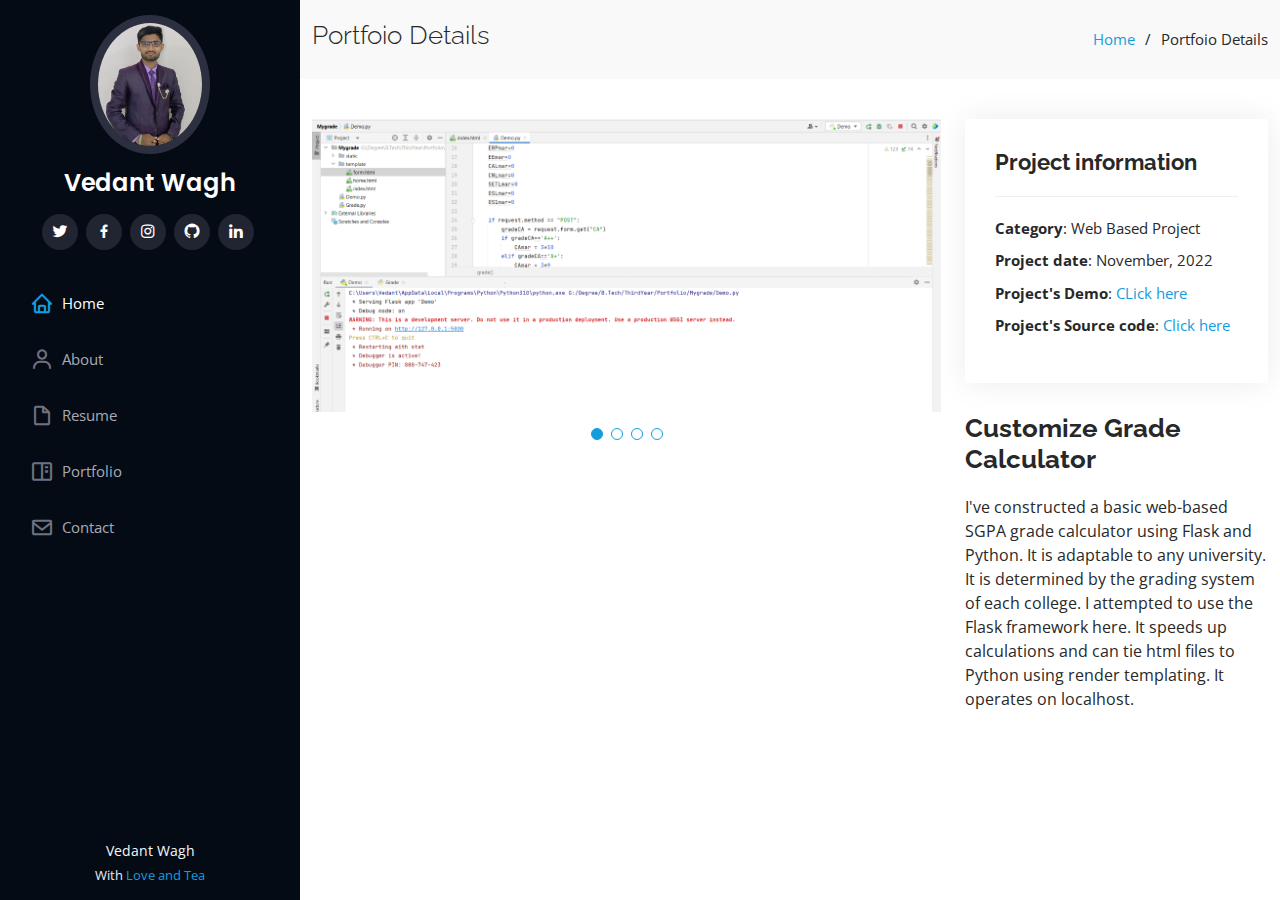
<file: portfolio-details3.html>
<!DOCTYPE html>
<html lang="en">

<head>
  <meta charset="utf-8">
  <meta content="width=device-width, initial-scale=1.0" name="viewport">

  <title>Inner work</title>
  <meta content="" name="description">
  <meta content="" name="keywords">

  <!-- Favicons -->
  <link href="assets/img/favicon.png" rel="icon">
  <link href="assets/img/apple-touch-icon.png" rel="apple-touch-icon">

  <!-- Google Fonts -->
  <link href="https://fonts.googleapis.com/css?family=Open+Sans:300,300i,400,400i,600,600i,700,700i|Raleway:300,300i,400,400i,500,500i,600,600i,700,700i|Poppins:300,300i,400,400i,500,500i,600,600i,700,700i" rel="stylesheet">

  <!-- Vendor CSS Files -->
  <link href="assets/vendor/aos/aos.css" rel="stylesheet">
  <link href="assets/vendor/bootstrap/css/bootstrap.min.css" rel="stylesheet">
  <link href="assets/vendor/bootstrap-icons/bootstrap-icons.css" rel="stylesheet">
  <link href="assets/vendor/boxicons/css/boxicons.min.css" rel="stylesheet">
  <link href="assets/vendor/glightbox/css/glightbox.min.css" rel="stylesheet">
  <link href="assets/vendor/swiper/swiper-bundle.min.css" rel="stylesheet">

  <!-- Template Main CSS File -->
  <link href="assets/css/style.css" rel="stylesheet">

  <!-- =======================================================
  * Template Name: iPortfolio - v3.9.1
  * Template URL: https://bootstrapmade.com/iportfolio-bootstrap-portfolio-websites-template/
  * Author: BootstrapMade.com
  * License: https://bootstrapmade.com/license/
  ======================================================== -->
</head>

<body>

  <!-- ======= Mobile nav toggle button ======= -->
  <i class="bi bi-list mobile-nav-toggle d-xl-none"></i>

  <!-- ======= Header ======= -->
  <header id="header">
    <div class="d-flex flex-column">

       <div class="profile">
        <img src="assets/img/profile-img1.jpg" alt="" class="img-fluid rounded-circle">
        <h1 class="text-light"><a href="index.html">Vedant Wagh</a></h1>
        <div class="social-links mt-3 text-center">
          <a href="https://twitter.com/Vedantwagh45" class="twitter"><i class="bx bxl-twitter"></i></a>
          <a href="https://www.facebook.com/vedant.wagh.524" class="facebook"><i class="bx bxl-facebook"></i></a> 
          <a href="https://www.instagram.com/vedant21__/" class="instagram"><i class="bx bxl-instagram"></i></a>
          <a href="https://github.com/waghvedant" class="github"><i class="bx bxl-github"></i></a>
          <a href="https://www.linkedin.com/in/vedant-wagh-88ba96226/" class="linkedin"><i class="bx bxl-linkedin"></i>
          </a>
        </div>
      </div>

      <nav id="navbar" class="nav-menu navbar">
        <ul>
          <li><a href="#hero" class="nav-link scrollto active"><i class="bx bx-home"></i> <span>Home</span></a></li>
          <li><a href="#about" class="nav-link scrollto"><i class="bx bx-user"></i> <span>About</span></a></li>
          <li><a href="#resume" class="nav-link scrollto"><i class="bx bx-file-blank"></i> <span>Resume</span></a></li>
          <li><a href="#portfolio" class="nav-link scrollto"><i class="bx bx-book-content"></i> <span>Portfolio</span></a></li>
          <li><a href="#contact" class="nav-link scrollto"><i class="bx bx-envelope"></i> <span>Contact</span></a></li>
        </ul>
      </nav><!-- .nav-menu -->
    </div>
  </header><!-- End Header -->

  <main id="main">

    <!-- ======= Breadcrumbs ======= -->
    <section id="breadcrumbs" class="breadcrumbs">
      <div class="container">

        <div class="d-flex justify-content-between align-items-center">
          <h2>Portfoio Details</h2>
          <ol>
            <li><a href="index.html">Home</a></li>
            <li>Portfoio Details</li>
          </ol>
        </div>

      </div>
    </section><!-- End Breadcrumbs -->

    <!-- ======= Portfolio Details Section ======= -->
    <section id="portfolio-details" class="portfolio-details">
      <div class="container">

        <div class="row gy-4">

          <div class="col-lg-8">
            <div class="portfolio-details-slider swiper">
              <div class="swiper-wrapper align-items-center">

                <div class="swiper-slide">
                  <img src="assets/img/portfolio/portD31.png" alt="">
                </div>

                <div class="swiper-slide">
                  <img src="assets/img/portfolio/portD32.png" alt="">
                </div>

                <div class="swiper-slide">
                  <img src="assets/img/portfolio/portD33.png" alt="">
                </div>

                <div class="swiper-slide">
                  <img src="assets/img/portfolio/portD34.png" alt="">
                </div>

              </div>
              <div class="swiper-pagination"></div>
            </div>
          </div>

          <div class="col-lg-4">
            <div class="portfolio-info">
              <h3>Project information</h3>
              <ul>
                <li><strong>Category</strong>: Web Based Project</li>
                <li><strong>Project date</strong>: November, 2022</li>
                <li><strong>Project's Demo</strong>: <a href="https://youtu.be/SgHV_mMd5QU"> CLick here</a> </li>
                <li><strong>Project's Source code</strong>: <a href="https://github.com/waghvedant/My-Grade-system">Click here </a></li>
              </ul>
            </div>
            <div class="portfolio-description">
              <h2>Customize Grade Calculator</h2>
              <p>
               I've constructed a basic web-based SGPA grade calculator using Flask and Python. It is adaptable to any university. It is determined by the grading system of each college. I attempted to use the Flask framework here. It speeds up calculations and can tie html files to Python using render templating. It operates on localhost.
              </p>
            </div>
          </div>
        </div>
      </div>
    </section><!-- End Portfolio Details Section -->

  </main><!-- End #main -->

  <!-- ======= Footer ======= -->
  <footer id="footer">
    <div class="container">
      <div class="copyright"
       Designed by <strong><span>Vedant Wagh</span></strong>
      </div>
      <div class="credits">
        <!-- All the links in the footer should remain intact. -->
        <!-- You can delete the links only if you purchased the pro version. -->
        <!-- Licensing information: https://bootstrapmade.com/license/ -->
        <!-- Purchase the pro version with working PHP/AJAX contact form: https://bootstrapmade.com/iportfolio-bootstrap-portfolio-websites-template/ -->
         With  <a href="#">Love and Tea</a>
      </div>
    </div>
  </footer><!-- End  Footer -->

  <a href="#" class="back-to-top d-flex align-items-center justify-content-center"><i class="bi bi-arrow-up-short"></i></a>

  <!-- Vendor JS Files -->
  <script src="assets/vendor/purecounter/purecounter_vanilla.js"></script>
  <script src="assets/vendor/aos/aos.js"></script>
  <script src="assets/vendor/bootstrap/js/bootstrap.bundle.min.js"></script>
  <script src="assets/vendor/glightbox/js/glightbox.min.js"></script>
  <script src="assets/vendor/isotope-layout/isotope.pkgd.min.js"></script>
  <script src="assets/vendor/swiper/swiper-bundle.min.js"></script>
  <script src="assets/vendor/typed.js/typed.min.js"></script>
  <script src="assets/vendor/waypoints/noframework.waypoints.js"></script>
  <script src="assets/vendor/php-email-form/validate.js"></script>

  <!-- Template Main JS File -->
  <script src="assets/js/main.js"></script>
</body>

</html>
</file>
<file: assets/css/style.css>
/**
* Template Name: iPortfolio - v3.9.1
* Template URL: https://bootstrapmade.com/iportfolio-bootstrap-portfolio-websites-template/
* Author: BootstrapMade.com
* License: https://bootstrapmade.com/license/
*/

/*--------------------------------------------------------------
# General
--------------------------------------------------------------*/
body {
  font-family: "Open Sans", sans-serif;
  color: #272829;
}

a {
  color: #149ddd;
  text-decoration: none;
}

a:hover {
  color: #37b3ed;
  text-decoration: none;
}

h1,
h2,
h3,
h4,
h5,
h6 {
  font-family: "Raleway", sans-serif;
}

/*--------------------------------------------------------------
# Back to top button
--------------------------------------------------------------*/
.back-to-top {
  position: fixed;
  visibility: hidden;
  opacity: 0;
  right: 15px;
  bottom: 15px;
  z-index: 996;
  background: #149ddd;
  width: 40px;
  height: 40px;
  border-radius: 50px;
  transition: all 0.4s;
}

.back-to-top i {
  font-size: 28px;
  color: #fff;
  line-height: 0;
}

.back-to-top:hover {
  background: #2eafec;
  color: #fff;
}

.back-to-top.active {
  visibility: visible;
  opacity: 1;
}

/*--------------------------------------------------------------
# Header
--------------------------------------------------------------*/
#header {
  position: fixed;
  top: 0;
  left: 0;
  bottom: 0;
  width: 300px;
  transition: all ease-in-out 0.5s;
  z-index: 9997;
  transition: all 0.5s;
  padding: 0 15px;
  background: #040b14;
  overflow-y: auto;
}

#header .profile img {
  margin: 15px auto;
  display: block;
  width: 120px;
  border: 8px solid #2c2f3f;
}

#header .profile h1 {
  font-size: 24px;
  margin: 0;
  padding: 0;
  font-weight: 600;
  -moz-text-align-last: center;
  text-align-last: center;
  font-family: "Poppins", sans-serif;
}

#header .profile h1 a,
#header .profile h1 a:hover {
  color: #fff;
  text-decoration: none;
}

#header .profile .social-links a {
  font-size: 18px;
  display: inline-block;
  background: #212431;
  color: #fff;
  line-height: 1;
  padding: 8px 0;
  margin-right: 4px;
  border-radius: 50%;
  text-align: center;
  width: 36px;
  height: 36px;
  transition: 0.3s;
}

#header .profile .social-links a:hover {
  background: #149ddd;
  color: #fff;
  text-decoration: none;
}

#main {
  margin-left: 300px;
}

@media (max-width: 1199px) {
  #header {
    left: -300px;
  }

  #main {
    margin-left: 0;
  }
}

/*--------------------------------------------------------------
# Navigation Menu
--------------------------------------------------------------*/
/* Desktop Navigation */
.nav-menu {
  padding: 30px 0 0 0;
}

.nav-menu * {
  margin: 0;
  padding: 0;
  list-style: none;
}

.nav-menu>ul>li {
  position: relative;
  white-space: nowrap;
}

.nav-menu a,
.nav-menu a:focus {
  display: flex;
  align-items: center;
  color: #a8a9b4;
  padding: 12px 15px;
  margin-bottom: 8px;
  transition: 0.3s;
  font-size: 15px;
}

.nav-menu a i,
.nav-menu a:focus i {
  font-size: 24px;
  padding-right: 8px;
  color: #6f7180;
}

.nav-menu a:hover,
.nav-menu .active,
.nav-menu .active:focus,
.nav-menu li:hover>a {
  text-decoration: none;
  color: #fff;
}

.nav-menu a:hover i,
.nav-menu .active i,
.nav-menu .active:focus i,
.nav-menu li:hover>a i {
  color: #149ddd;
}

/* Mobile Navigation */
.mobile-nav-toggle {
  position: fixed;
  right: 15px;
  top: 15px;
  z-index: 9998;
  border: 0;
  font-size: 24px;
  transition: all 0.4s;
  outline: none !important;
  background-color: #149ddd;
  color: #fff;
  width: 40px;
  height: 40px;
  display: inline-flex;
  align-items: center;
  justify-content: center;
  line-height: 0;
  border-radius: 50px;
  cursor: pointer;
}

.mobile-nav-active {
  overflow: hidden;
}

.mobile-nav-active #header {
  left: 0;
}

/*--------------------------------------------------------------
# Hero Section
--------------------------------------------------------------*/
#hero {
  width: 100%;
  height: 100vh;
  background: url("../img/hero-bg2.jpg") top center;
  background-size: cover;
}

#hero:before {
  content: "";
  background: rgba(5, 13, 24, 0.3);
  position: absolute;
  bottom: 0;
  top: 0;
  left: 0;
  right: 0;
  z-index: 1;
}

#hero .hero-container {
  position: relative;
  z-index: 2;
  min-width: 300px;
}

#hero h1 {
  margin: 0 0 10px 0;
  font-size: 64px;
  font-weight: 700;
  line-height: 56px;
  color: #fff;
}

#hero p {
  color: #fff;
  margin-bottom: 50px;
  font-size: 26px;
  font-family: "Poppins", sans-serif;
}

#hero p span {
  color: #fff;
  padding-bottom: 4px;
  letter-spacing: 1px;
  border-bottom: 3px solid #149ddd;
}

@media (min-width: 1024px) {
  #hero {
    background-attachment: fixed;
  }
}

@media (max-width: 768px) {
  #hero h1 {
    font-size: 28px;
    line-height: 36px;
  }

  #hero h2 {
    font-size: 18px;
    line-height: 24px;
    margin-bottom: 30px;
  }
}

/*--------------------------------------------------------------
# Sections General
--------------------------------------------------------------*/
section {
  padding: 60px 0;
  overflow: hidden;
}

.section-bg {
  background: #f5f8fd;
}

.section-title {
  padding-bottom: 30px;
}

.section-title h2 {
  font-size: 32px;
  font-weight: bold;
  margin-bottom: 20px;
  padding-bottom: 20px;
  position: relative;
  color: #173b6c;
}

.section-title h2::after {
  content: "";
  position: absolute;
  display: block;
  width: 50px;
  height: 3px;
  background: #149ddd;
  bottom: 0;
  left: 0;
}

.section-title p {
  margin-bottom: 0;
}

/*--------------------------------------------------------------
# About
--------------------------------------------------------------*/
.about .content h3 {
  font-weight: 700;
  font-size: 26px;
  color: #173b6c;
}

.about .content ul {
  list-style: none;
  padding: 0;
}

.about .content ul li {
  margin-bottom: 20px;
  display: flex;
  align-items: center;
}

.about .content ul strong {
  margin-right: 10px;
}

.about .content ul i {
  font-size: 16px;
  margin-right: 5px;
  color: #149ddd;
  line-height: 0;
}

.about .content p:last-child {
  margin-bottom: 0;
}

/*--------------------------------------------------------------
# Facts
--------------------------------------------------------------*/
.facts {
  padding-bottom: 30px;
}

.facts .count-box {
  padding: 30px;
  width: 100%;
}

.facts .count-box i {
  display: block;
  font-size: 44px;
  color: #149ddd;
  float: left;
  line-height: 0;
}

.facts .count-box span {
  font-size: 48px;
  line-height: 40px;
  display: block;
  font-weight: 700;
  color: #050d18;
  margin-left: 60px;
}

.facts .count-box p {
  padding: 15px 0 0 0;
  margin: 0 0 0 60px;
  font-family: "Raleway", sans-serif;
  font-size: 14px;
  color: #122f57;
}

.facts .count-box a {
  font-weight: 600;
  display: block;
  margin-top: 20px;
  color: #122f57;
  font-size: 15px;
  font-family: "Poppins", sans-serif;
  transition: ease-in-out 0.3s;
}

.facts .count-box a:hover {
  color: #1f5297;
}

/*--------------------------------------------------------------
# Akills
--------------------------------------------------------------*/
.skills .progress {
  height: 60px;
  display: block;
  background: none;
  border-radius: 0;
}

.skills .progress .skill {
  padding: 0;
  margin: 0 0 6px 0;
  text-transform: uppercase;
  display: block;
  font-weight: 600;
  font-family: "Poppins", sans-serif;
  color: #050d18;
}

.skills .progress .skill .val {
  float: right;
  font-style: normal;
}

.skills .progress-bar-wrap {
  background: #dce8f8;
  height: 10px;
}

.skills .progress-bar {
  width: 1px;
  height: 10px;
  transition: 0.9s;
  background-color: #149ddd;
}

/*--------------------------------------------------------------
# Resume
--------------------------------------------------------------*/
.resume .resume-title {
  font-size: 26px;
  font-weight: 700;
  margin-top: 20px;
  margin-bottom: 20px;
  color: #050d18;
}

.resume .resume-item {
  padding: 0 0 20px 20px;
  margin-top: -2px;
  border-left: 2px solid #1f5297;
  position: relative;
}

.resume .resume-item h4 {
  line-height: 18px;
  font-size: 18px;
  font-weight: 600;
  text-transform: uppercase;
  font-family: "Poppins", sans-serif;
  color: #050d18;
  margin-bottom: 10px;
}

.resume .resume-item h5 {
  font-size: 16px;
  background: #e4edf9;
  padding: 5px 15px;
  display: inline-block;
  font-weight: 600;
  margin-bottom: 10px;
}

.resume .resume-item ul {
  padding-left: 20px;
}

.resume .resume-item ul li {
  padding-bottom: 10px;
}

.resume .resume-item:last-child {
  padding-bottom: 0;
}

.resume .resume-item::before {
  content: "";
  position: absolute;
  width: 16px;
  height: 16px;
  border-radius: 50px;
  left: -9px;
  top: 0;
  background: #fff;
  border: 2px solid #1f5297;
}

/*--------------------------------------------------------------
# Portfolio
--------------------------------------------------------------*/
.portfolio .portfolio-item {
  margin-bottom: 30px;
}

.portfolio #portfolio-flters {
  padding: 0;
  margin: 0 auto 35px auto;
  list-style: none;
  text-align: center;
  background: #fff;
  border-radius: 50px;
  padding: 2px 15px;
}

.portfolio #portfolio-flters li {
  cursor: pointer;
  display: inline-block;
  padding: 10px 15px 8px 15px;
  font-size: 14px;
  font-weight: 600;
  line-height: 1;
  text-transform: uppercase;
  color: #272829;
  margin-bottom: 5px;
  transition: all 0.3s ease-in-out;
}

.portfolio #portfolio-flters li:hover,
.portfolio #portfolio-flters li.filter-active {
  color: #149ddd;
}

.portfolio #portfolio-flters li:last-child {
  margin-right: 0;
}

.portfolio .portfolio-wrap {
  transition: 0.3s;
  position: relative;
  overflow: hidden;
  z-index: 1;
}

.portfolio .portfolio-wrap::before {
  content: "";
  background: rgba(255, 255, 255, 0.5);
  position: absolute;
  left: 0;
  right: 0;
  top: 0;
  bottom: 0;
  transition: all ease-in-out 0.3s;
  z-index: 2;
  opacity: 0;
}

.portfolio .portfolio-wrap .portfolio-links {
  opacity: 1;
  left: 0;
  right: 0;
  bottom: -60px;
  z-index: 3;
  position: absolute;
  transition: all ease-in-out 0.3s;
  display: flex;
  justify-content: center;
}

.portfolio .portfolio-wrap .portfolio-links a {
  color: #fff;
  font-size: 28px;
  text-align: center;
  background: rgba(20, 157, 221, 0.75);
  transition: 0.3s;
  width: 50%;
}

.portfolio .portfolio-wrap .portfolio-links a:hover {
  background: rgba(20, 157, 221, 0.95);
}

.portfolio .portfolio-wrap .portfolio-links a+a {
  border-left: 1px solid #37b3ed;
}

.portfolio .portfolio-wrap:hover::before {
  top: 0;
  left: 0;
  right: 0;
  bottom: 0;
  opacity: 1;
}

.portfolio .portfolio-wrap:hover .portfolio-links {
  opacity: 1;
  bottom: 0;
}

/*--------------------------------------------------------------
# Portfolio Details
--------------------------------------------------------------*/
.portfolio-details {
  padding-top: 40px;
}

.portfolio-details .portfolio-details-slider img {
  width: 100%;
}

.portfolio-details .portfolio-details-slider .swiper-pagination {
  margin-top: 20px;
  position: relative;
}

.portfolio-details .portfolio-details-slider .swiper-pagination .swiper-pagination-bullet {
  width: 12px;
  height: 12px;
  background-color: #fff;
  opacity: 1;
  border: 1px solid #149ddd;
}

.portfolio-details .portfolio-details-slider .swiper-pagination .swiper-pagination-bullet-active {
  background-color: #149ddd;
}

.portfolio-details .portfolio-info {
  padding: 30px;
  box-shadow: 0px 0 30px rgba(5, 13, 24, 0.08);
}

.portfolio-details .portfolio-info h3 {
  font-size: 22px;
  font-weight: 700;
  margin-bottom: 20px;
  padding-bottom: 20px;
  border-bottom: 1px solid #eee;
}

.portfolio-details .portfolio-info ul {
  list-style: none;
  padding: 0;
  font-size: 15px;
}

.portfolio-details .portfolio-info ul li+li {
  margin-top: 10px;
}

.portfolio-details .portfolio-description {
  padding-top: 30px;
}

.portfolio-details .portfolio-description h2 {
  font-size: 26px;
  font-weight: 700;
  margin-bottom: 20px;
}

.portfolio-details .portfolio-description p {
  padding: 0;
}

/*--------------------------------------------------------------
# Services
--------------------------------------------------------------*/
.services .icon-box {
  margin-bottom: 20px;
}

.services .icon {
  float: left;
  display: flex;
  align-items: center;
  justify-content: center;
  width: 54px;
  height: 54px;
  background: #149ddd;
  border-radius: 50%;
  transition: 0.5s;
  border: 1px solid #149ddd;
}

.services .icon i {
  color: #fff;
  font-size: 24px;
  line-height: 0;
}

.services .icon-box:hover .icon {
  background: #fff;
}

.services .icon-box:hover .icon i {
  color: #149ddd;
}

.services .title {
  margin-left: 80px;
  font-weight: 700;
  margin-bottom: 15px;
  font-size: 18px;
}

.services .title a {
  color: #343a40;
}

.services .title a:hover {
  color: #149ddd;
}

.services .description {
  margin-left: 80px;
  line-height: 24px;
  font-size: 14px;
}

/*--------------------------------------------------------------
# Testimonials
--------------------------------------------------------------*/
.testimonials .testimonials-carousel,
.testimonials .testimonials-slider {
  overflow: hidden;
}

.testimonials .testimonial-item {
  box-sizing: content-box;
  text-align: center;
  min-height: 320px;
}

.testimonials .testimonial-item .testimonial-img {
  width: 90px;
  border-radius: 50%;
  margin: 0 auto;
}

.testimonials .testimonial-item h3 {
  font-size: 18px;
  font-weight: bold;
  margin: 10px 0 5px 0;
  color: #111;
}

.testimonials .testimonial-item h4 {
  font-size: 14px;
  color: #999;
  margin: 0;
}

.testimonials .testimonial-item .quote-icon-left,
.testimonials .testimonial-item .quote-icon-right {
  color: #c3e8fa;
  font-size: 26px;
}

.testimonials .testimonial-item .quote-icon-left {
  display: inline-block;
  left: -5px;
  position: relative;
}

.testimonials .testimonial-item .quote-icon-right {
  display: inline-block;
  right: -5px;
  position: relative;
  top: 10px;
}

.testimonials .testimonial-item p {
  font-style: italic;
  margin: 0 15px 15px 15px;
  padding: 20px;
  background: #fff;
  position: relative;
  margin-bottom: 35px;
  border-radius: 6px;
  box-shadow: 0px 2px 15px rgba(0, 0, 0, 0.1);
}

.testimonials .testimonial-item p::after {
  content: "";
  width: 0;
  height: 0;
  border-top: 20px solid #fff;
  border-right: 20px solid transparent;
  border-left: 20px solid transparent;
  position: absolute;
  bottom: -20px;
  left: calc(50% - 20px);
}

.testimonials .swiper-pagination {
  margin-top: 20px;
  position: relative;
}

.testimonials .swiper-pagination .swiper-pagination-bullet {
  width: 12px;
  height: 12px;
  background-color: #fff;
  opacity: 1;
  border: 1px solid #149ddd;
}

.testimonials .swiper-pagination .swiper-pagination-bullet-active {
  background-color: #149ddd;
}

/*--------------------------------------------------------------
# Contact
--------------------------------------------------------------*/
.contact {
  padding-bottom: 130px;
}

.contact .info {
  padding: 30px;
  background: #fff;
  width: 100%;
  box-shadow: 0 0 24px 0 rgba(0, 0, 0, 0.12);
}

.contact .info i {
  font-size: 20px;
  color: #149ddd;
  float: left;
  width: 44px;
  height: 44px;
  background: #dff3fc;
  display: flex;
  justify-content: center;
  align-items: center;
  border-radius: 50px;
  transition: all 0.3s ease-in-out;
}

.contact .info h4 {
  padding: 0 0 0 60px;
  font-size: 22px;
  font-weight: 600;
  margin-bottom: 5px;
  color: #050d18;
}

.contact .info p {
  padding: 0 0 10px 60px;
  margin-bottom: 20px;
  font-size: 14px;
  color: #173b6c;
}

.contact .info .email p {
  padding-top: 5px;
}

.contact .info .social-links {
  padding-left: 60px;
}

.contact .info .social-links a {
  font-size: 18px;
  display: inline-block;
  background: #333;
  color: #fff;
  line-height: 1;
  padding: 8px 0;
  border-radius: 50%;
  text-align: center;
  width: 36px;
  height: 36px;
  transition: 0.3s;
  margin-right: 10px;
}

.contact .info .social-links a:hover {
  background: #149ddd;
  color: #fff;
}

.contact .info .email:hover i,
.contact .info .address:hover i,
.contact .info .phone:hover i {
  background: #149ddd;
  color: #fff;
}

.contact .php-email-form {
  width: 100%;
  padding: 30px;
  background: #fff;
  box-shadow: 0 0 24px 0 rgba(0, 0, 0, 0.12);
}

.contact .php-email-form .form-group {
  padding-bottom: 8px;
}

.contact .php-email-form .validate {
  display: none;
  color: red;
  margin: 0 0 15px 0;
  font-weight: 400;
  font-size: 13px;
}

.contact .php-email-form .error-message {
  display: none;
  color: #fff;
  background: #ed3c0d;
  text-align: left;
  padding: 15px;
  font-weight: 600;
}

.contact .php-email-form .error-message br+br {
  margin-top: 25px;
}

.contact .php-email-form .sent-message {
  display: none;
  color: #fff;
  background: #18d26e;
  text-align: center;
  padding: 15px;
  font-weight: 600;
}

.contact .php-email-form .loading {
  display: none;
  background: #fff;
  text-align: center;
  padding: 15px;
}

.contact .php-email-form .loading:before {
  content: "";
  display: inline-block;
  border-radius: 50%;
  width: 24px;
  height: 24px;
  margin: 0 10px -6px 0;
  border: 3px solid #18d26e;
  border-top-color: #eee;
  -webkit-animation: animate-loading 1s linear infinite;
  animation: animate-loading 1s linear infinite;
}

.contact .php-email-form .form-group {
  margin-bottom: 15px;
}

.contact .php-email-form label {
  padding-bottom: 8px;
}

.contact .php-email-form input,
.contact .php-email-form textarea {
  border-radius: 0;
  box-shadow: none;
  font-size: 14px;
}

.contact .php-email-form input {
  height: 44px;
}

.contact .php-email-form textarea {
  padding: 10px 15px;
}

.contact .php-email-form button[type=submit] {
  background: #149ddd;
  border: 0;
  padding: 10px 24px;
  color: #fff;
  transition: 0.4s;
  border-radius: 4px;
}

.contact .php-email-form button[type=submit]:hover {
  background: #37b3ed;
}

@-webkit-keyframes animate-loading {
  0% {
    transform: rotate(0deg);
  }

  100% {
    transform: rotate(360deg);
  }
}

@keyframes animate-loading {
  0% {
    transform: rotate(0deg);
  }

  100% {
    transform: rotate(360deg);
  }
}

/*--------------------------------------------------------------
# Breadcrumbs
--------------------------------------------------------------*/
.breadcrumbs {
  padding: 20px 0;
  background: #f9f9f9;
}

.breadcrumbs h2 {
  font-size: 26px;
  font-weight: 300;
}

.breadcrumbs ol {
  display: flex;
  flex-wrap: wrap;
  list-style: none;
  padding: 0;
  margin: 0;
  font-size: 15px;
}

.breadcrumbs ol li+li {
  padding-left: 10px;
}

.breadcrumbs ol li+li::before {
  display: inline-block;
  padding-right: 10px;
  color: #0e2442;
  content: "/";
}

@media (max-width: 768px) {
  .breadcrumbs .d-flex {
    display: block !important;
  }

  .breadcrumbs ol {
    display: block;
  }

  .breadcrumbs ol li {
    display: inline-block;
  }
}

/*--------------------------------------------------------------
# Footer
--------------------------------------------------------------*/
#footer {
  padding: 15px;
  color: #f4f6fd;
  font-size: 14px;
  position: fixed;
  left: 0;
  bottom: 0;
  width: 300px;
  z-index: 9999;
  background: #040b14;
}

#footer .copyright {
  text-align: center;
}

#footer .credits {
  padding-top: 5px;
  text-align: center;
  font-size: 13px;
  color: #eaebf0;
}

@media (max-width: 1199px) {
  #footer {
    position: static;
    width: auto;
    padding-right: 20px 15px;
  }
}
</file>
